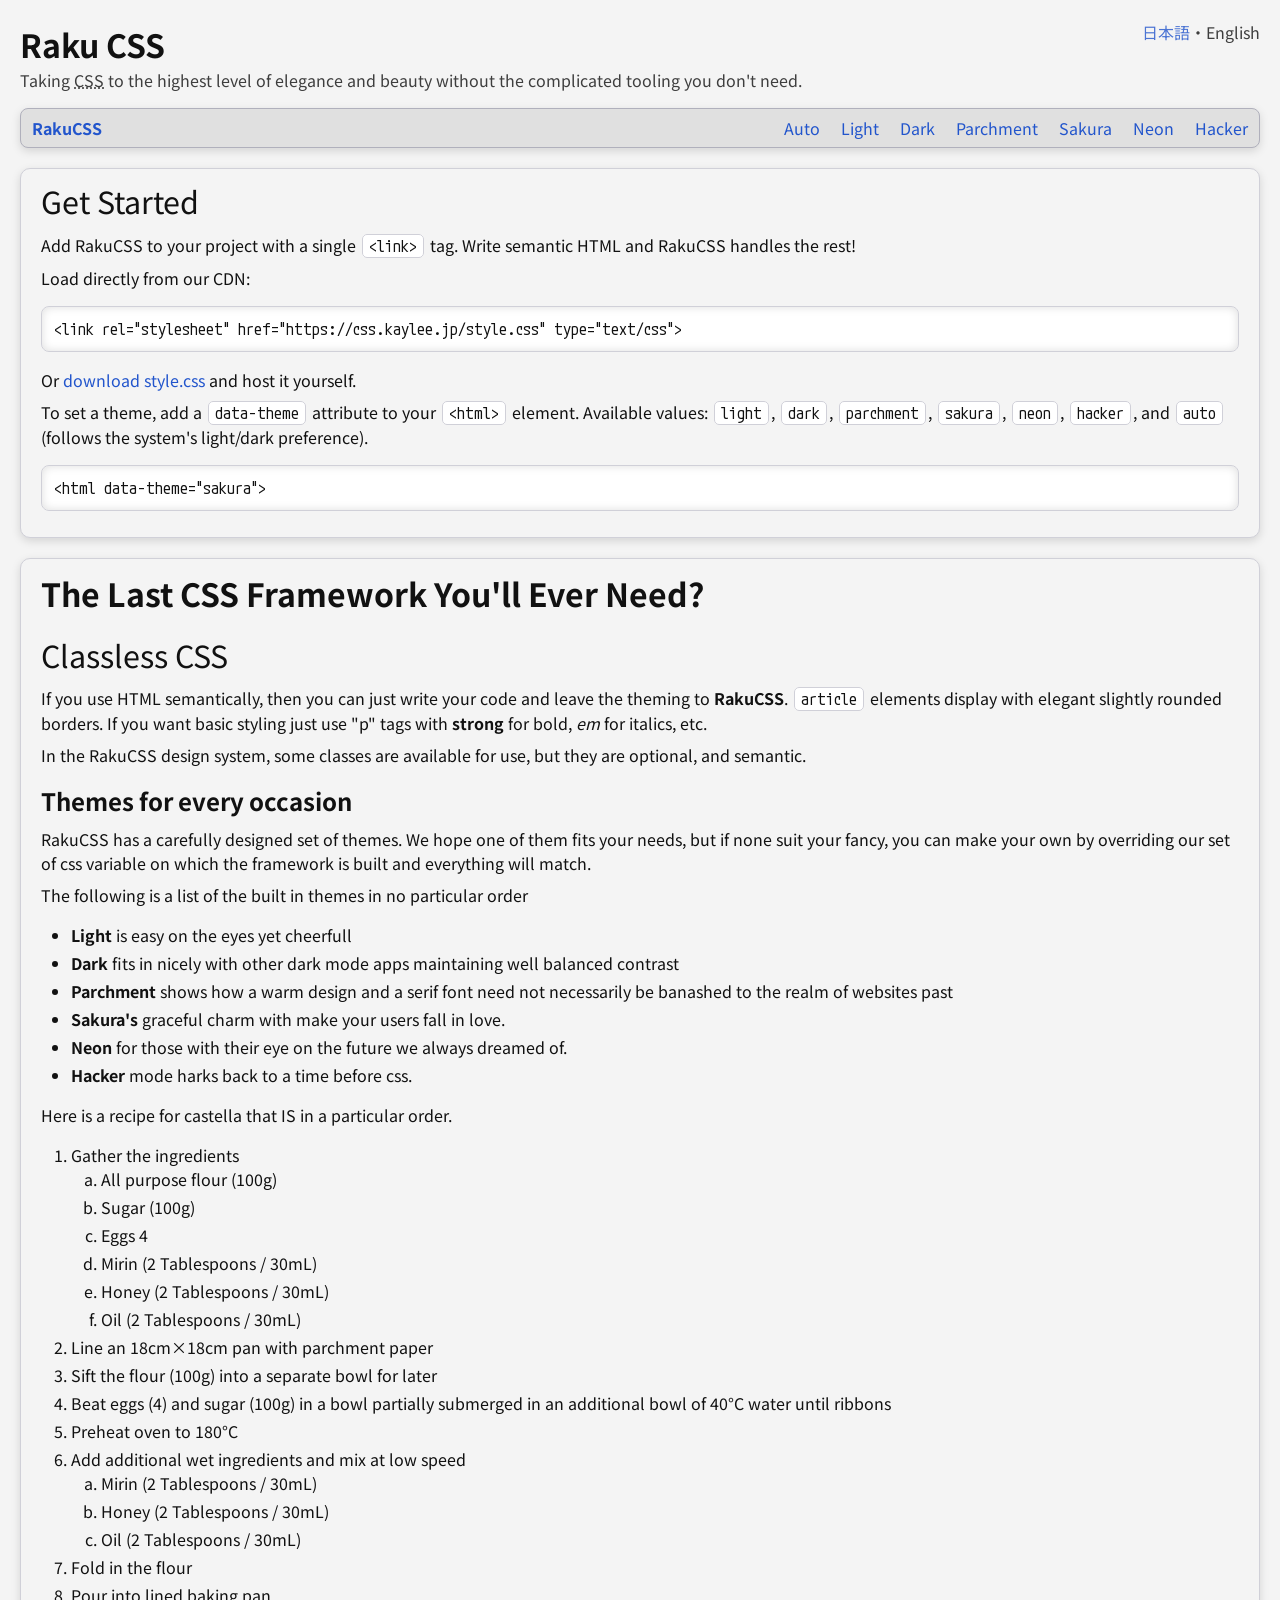
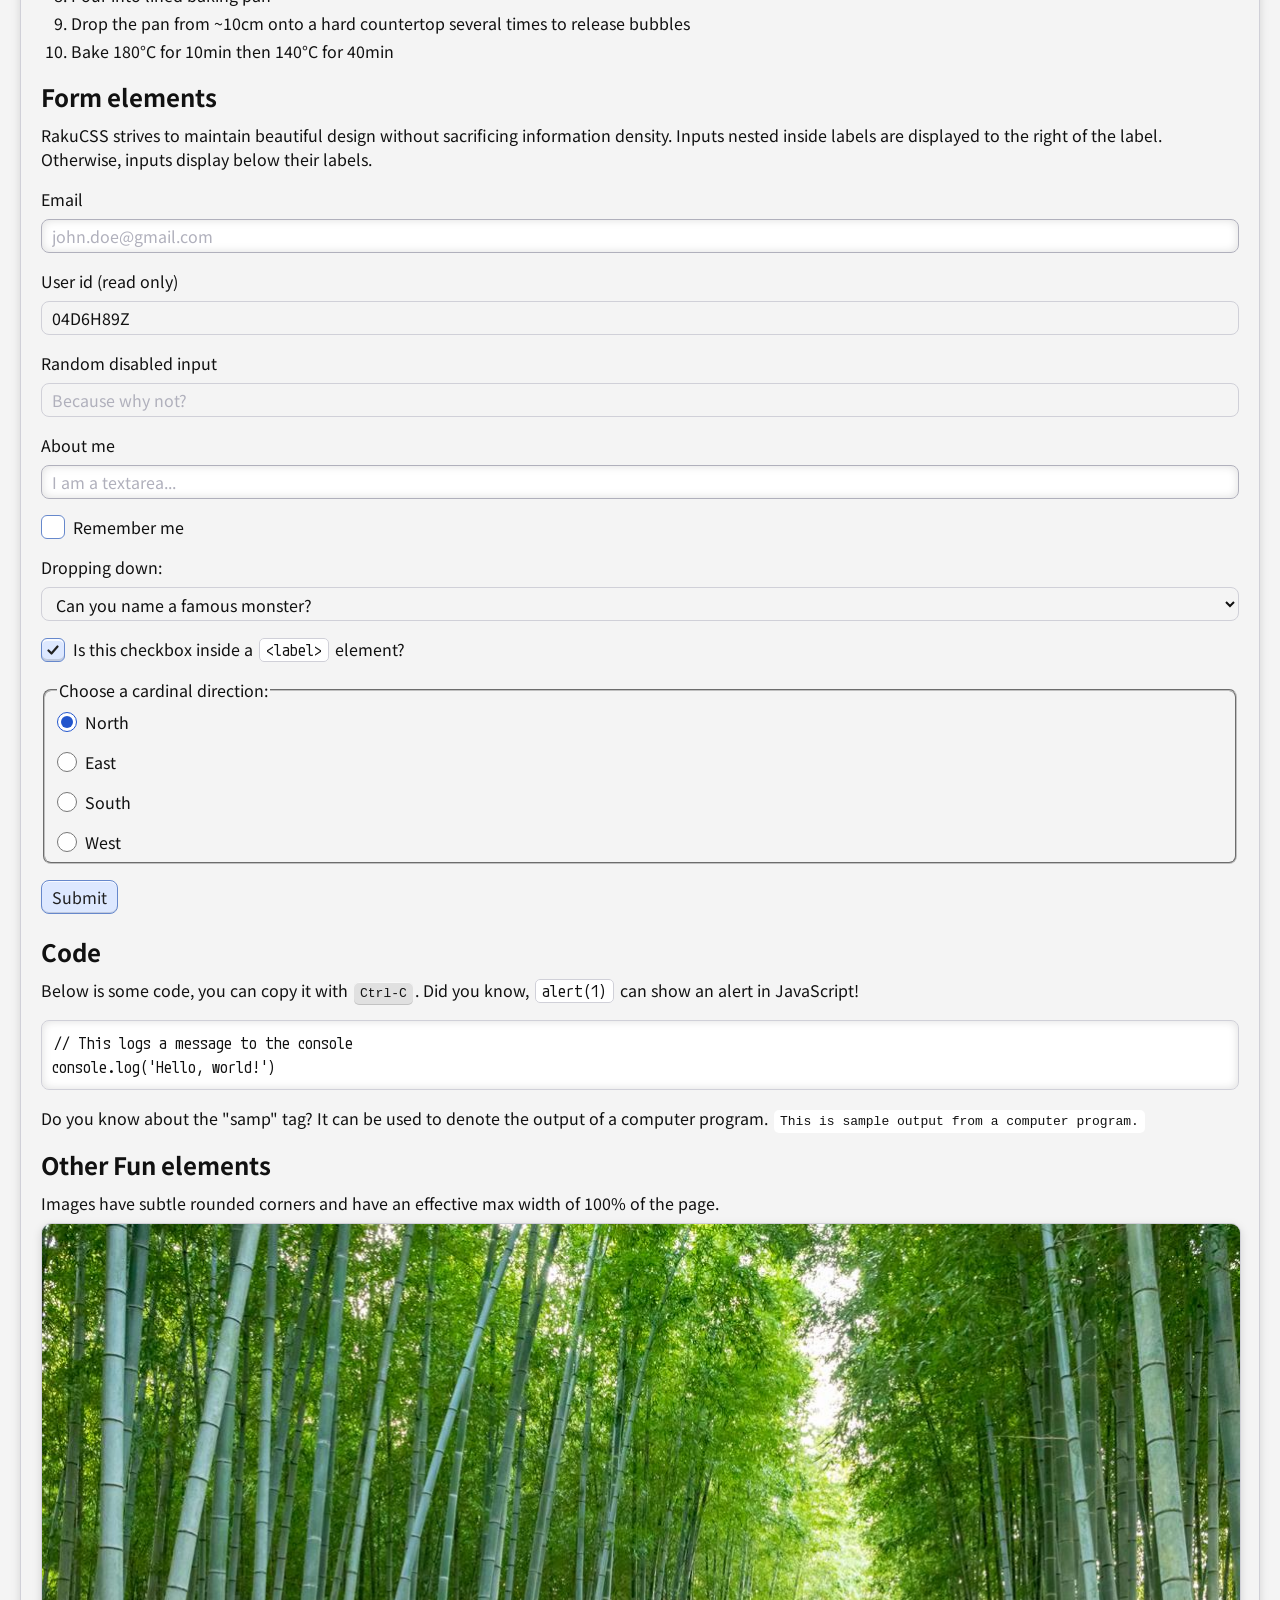
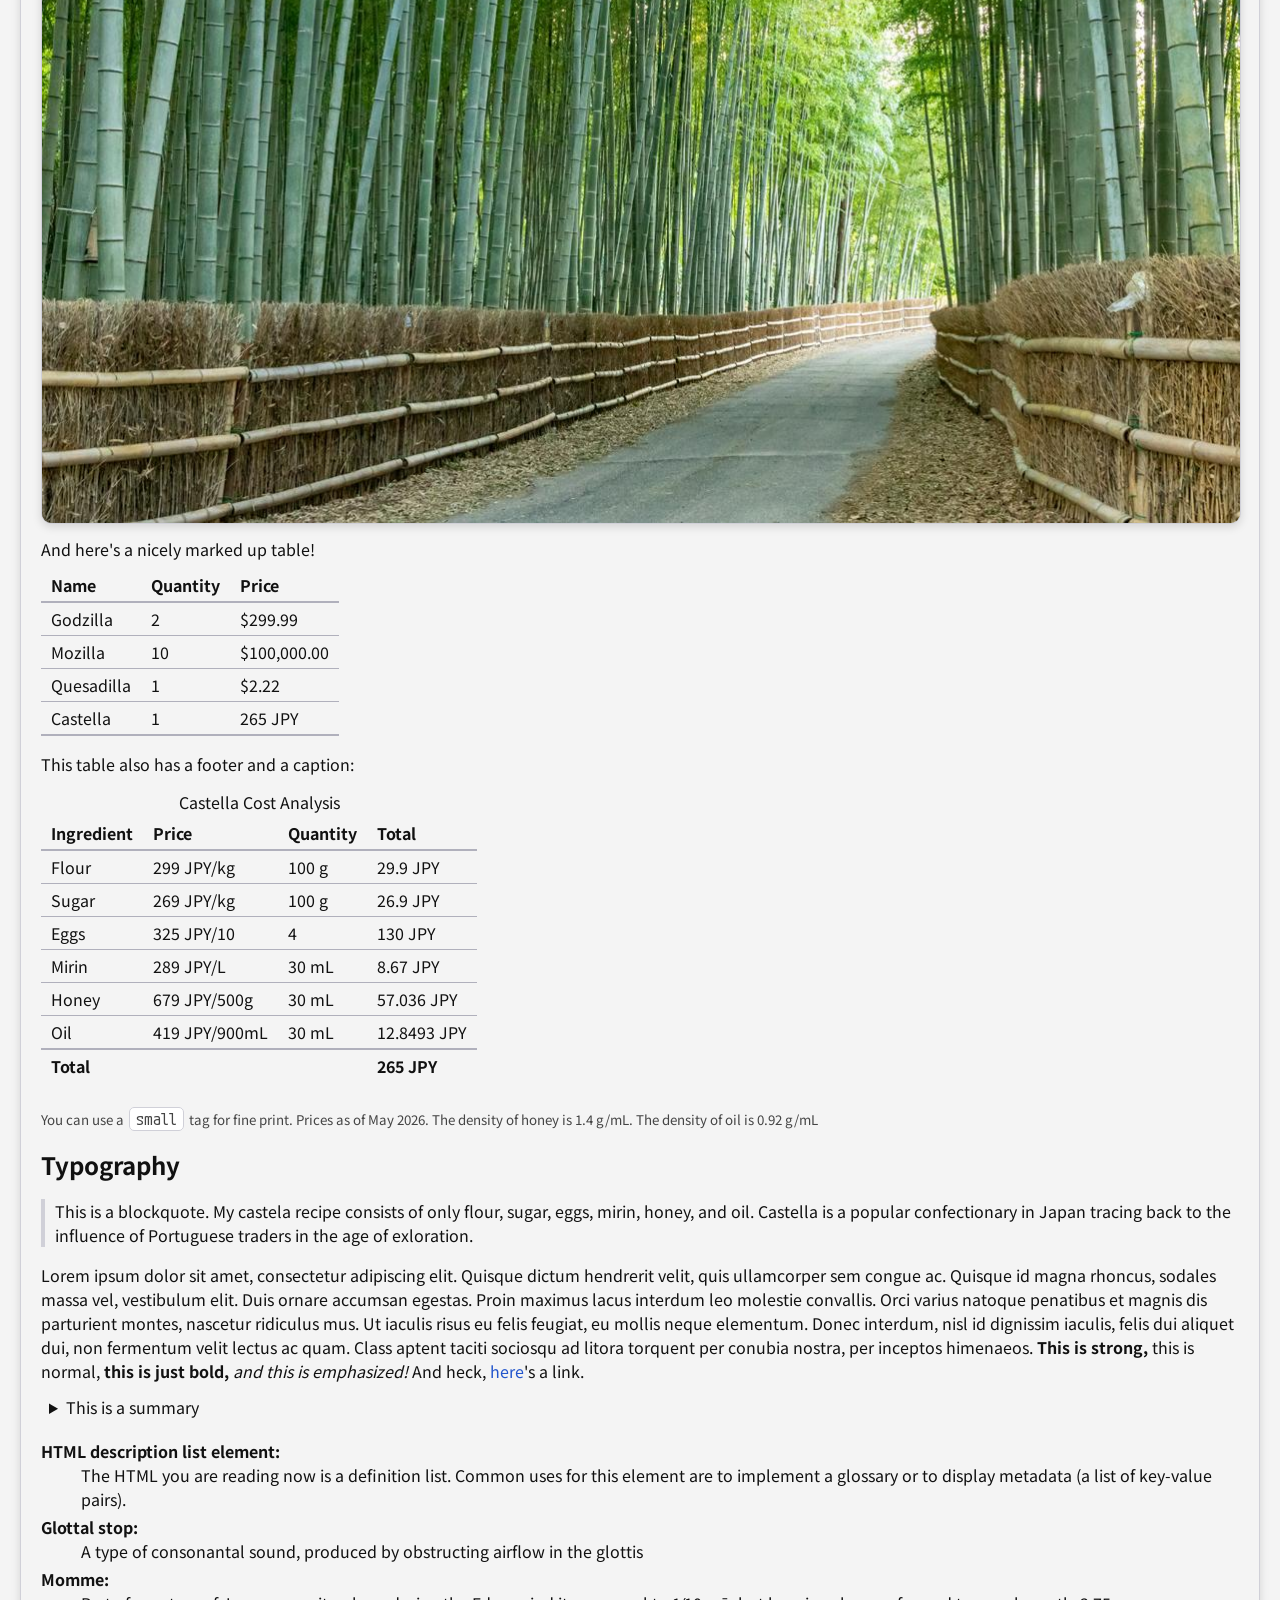
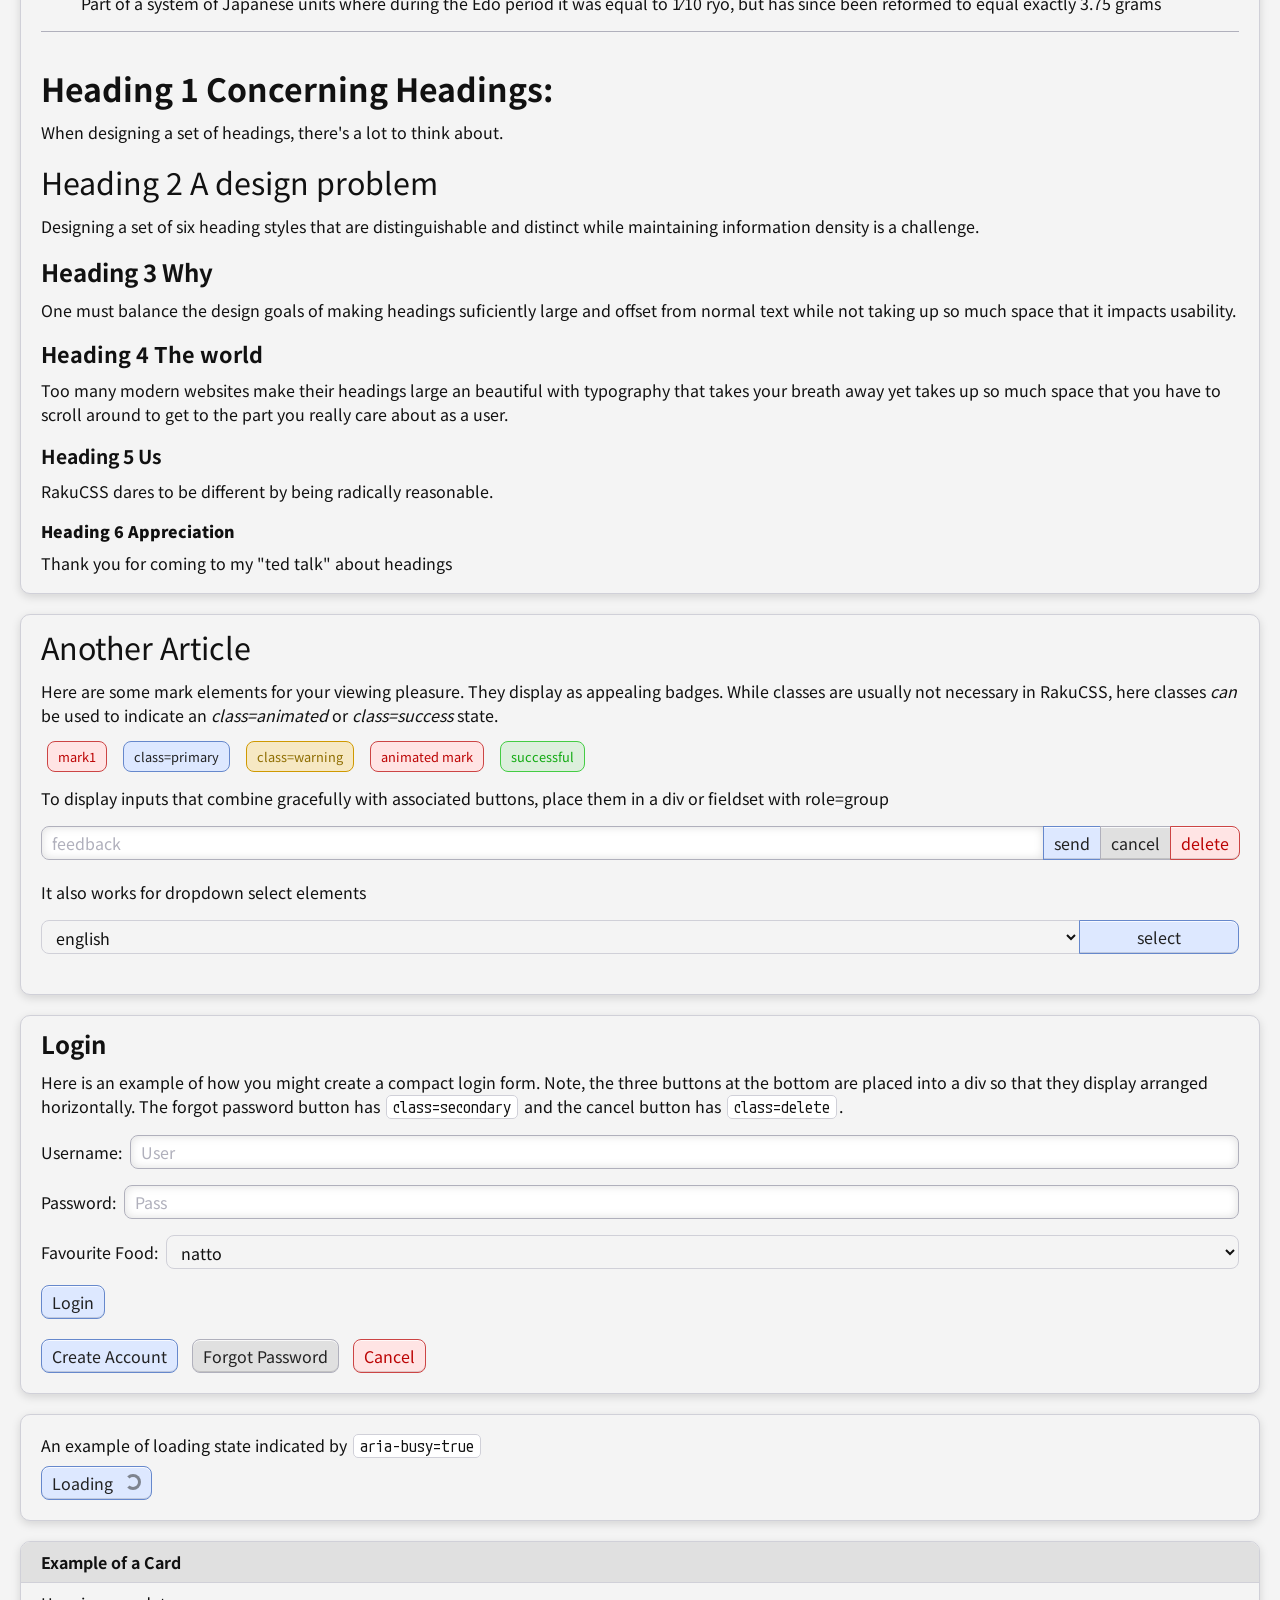
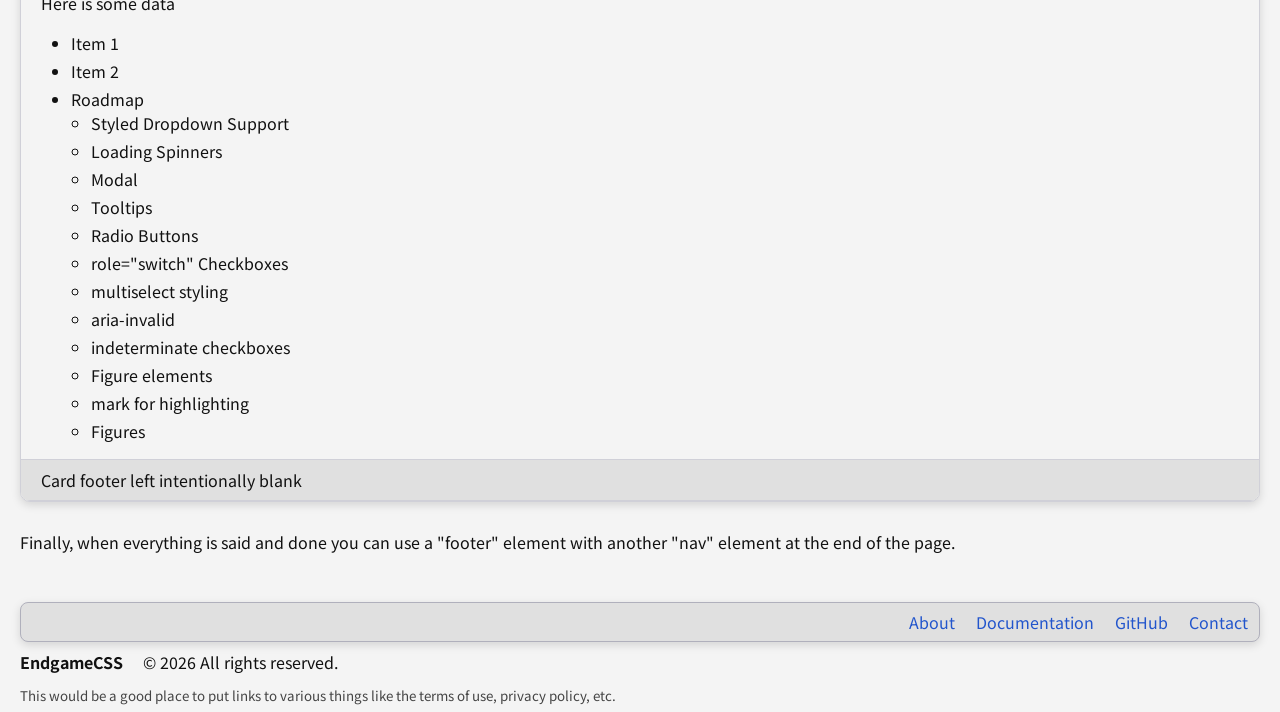
<file: index.html>
<!DOCTYPE html>
<html lang="en">

<head>
    <title>RakuCSS CSS that is both raku and beautiful</title>
    <link rel="stylesheet" href="./style.css" type="text/css">
    <meta name="viewport" content="width=device-width, initial-scale=1.0"/>
    <link rel="icon" type="image/png" href="favicon.png">
    <meta charset="utf-8">
    <script>
        const root = document.documentElement;
        const savedTheme = localStorage.getItem('theme') || 'auto';
        root.setAttribute('data-theme', savedTheme);
    </script>
</head>

<body>
<header>
    <hgroup>
        <p style="float:right;"><a href="index.ja.html">日本語</a>・English</p>
        <h1>
<!--            <img src="favicon.png" alt="favicon" style="height: 32px; image-rendering: pixelated;"/> -->
            Raku CSS
        </h1>
        <p>
            Taking <abbr title="Cascading Style Sheets">CSS</abbr> to the highest level of elegance and beauty without the complicated tooling you don't need.
        </p>
    </hgroup>
    <nav>
        <div><a href="#"><strong>RakuCSS</strong></a></div>
        <ul>
            <li><a href="#" data-theme-switcher="auto">Auto</a></li>
            <li><a href="#" data-theme-switcher="light">Light</a></li>
            <li><a href="#" data-theme-switcher="dark">Dark</a></li>
            <li><a href="#" data-theme-switcher="parchment">Parchment</a></li>
            <li><a href="#" data-theme-switcher="sakura">Sakura</a></li>
            <li><a href="#" data-theme-switcher="neon">Neon</a></li>
            <li><a href="#" data-theme-switcher="hacker">Hacker</a></li>
        </ul>
    </nav>
</header>

<main>
    <section>
        <article>
            <h2>Get Started</h2>
            <p>
                Add RakuCSS to your project with a single <code>&lt;link&gt;</code> tag.
                Write semantic HTML and RakuCSS handles the rest!
            </p>
            <p>Load directly from our CDN:</p>
            <pre><code>&lt;link rel="stylesheet" href="https://css.kaylee.jp/style.css" type="text/css"&gt;</code></pre>
            <p>Or <a href="https://css.kaylee.jp/style.css">download style.css</a> and host it yourself.</p>
            <p>
                To set a theme, add a <code>data-theme</code> attribute to your <code>&lt;html&gt;</code> element.
                Available values: <code>light</code>, <code>dark</code>, <code>parchment</code>,
                <code>sakura</code>, <code>neon</code>, <code>hacker</code>, and <code>auto</code>
                (follows the system's light/dark preference).
            </p>
            <pre><code>&lt;html data-theme="sakura"&gt;</code></pre>
        </article>
        <article>
            <h1>The Last CSS Framework You'll Ever Need?</h1>
            <h2>Classless CSS</h2>
            <p>
                If you use HTML semantically, then you can just write your code and leave the theming
                to <strong>RakuCSS</strong>. <code>article</code> elements display with elegant
                slightly rounded borders. If you want basic styling just use "p" tags with <strong>strong</strong>
                for bold, <em>em</em> for italics, etc.
            </p>
            <p>
                In the RakuCSS design system, some classes are available for use, but they are optional, and semantic.
            </p>

            <h3>Themes for every occasion</h3>
            <p>
                RakuCSS has a carefully designed set of themes.
                We hope one of them fits your needs, but if none suit your fancy, you can make your own
                by overriding our set of css variable on which the framework is built and everything will match.
            </p>
            <p>The following is a list of the built in themes in no particular order</p>
            <ul>
                <li><strong>Light</strong> is easy on the eyes yet cheerfull</li>
                <li><strong>Dark</strong> fits in nicely with other dark mode apps maintaining well balanced contrast
                </li>
                <li><strong>Parchment</strong> shows how a warm design and a serif font need not necessarily be banashed
                    to the realm of websites past
                </li>
                <li><strong>Sakura's</strong> graceful charm with make your users fall in love.</li>
                <li><strong>Neon</strong> for those with their eye on the future we always dreamed of.</li>
                <li><strong>Hacker</strong> mode harks back to a time before css.</li>
            </ul>
            <p>Here is a recipe for castella that IS in a particular order.</p>
            <ol>
                <li>Gather the ingredients
                    <ol>
                        <li>All purpose flour (100g)</li>
                        <li>Sugar (100g)</li>
                        <li>Eggs 4</li>
                        <li>Mirin (2 Tablespoons / 30mL)</li>
                        <li>Honey (2 Tablespoons / 30mL)</li>
                        <li>Oil (2 Tablespoons / 30mL)</li>
                    </ol>
                </li>
                <li>Line an 18cm×18cm pan with parchment paper</li>
                <li>Sift the flour (100g) into a separate bowl for later</li>
                <li>Beat eggs (4) and sugar (100g) in a bowl partially submerged in an additional bowl of 40°C water
                    until ribbons
                </li>
                <li>Preheat oven to 180°C</li>
                <li>Add additional wet ingredients and mix at low speed
                    <ol>
                        <li>Mirin (2 Tablespoons / 30mL)</li>
                        <li>Honey (2 Tablespoons / 30mL)</li>
                        <li>Oil (2 Tablespoons / 30mL)</li>
                    </ol>
                </li>
                <li>Fold in the flour</li>
                <li>Pour into lined baking pan</li>
                <li>Drop the pan from ~10cm onto a hard countertop several times to release bubbles</li>
                <li>Bake 180°C for 10min then 140°C for 40min</li>
            </ol>

            <h3>Form elements</h3>
            <p>
                RakuCSS strives to maintain beautiful design without sacrificing information density.
                Inputs nested inside labels are displayed to the right of the label. Otherwise,
                inputs display below their labels.
            </p>
            <form>
                <label for="email">Email</label>
                <input type="email" name="email" id="email" placeholder="john.doe@gmail.com">

                <label for="id">User id (read only)</label>
                <input readonly name="id" id="id" value="04D6H89Z">

                <label for="disabled">Random disabled input</label>
                <input disabled name="disabled" id="disabled" placeholder="Because why not?">

                <label for="about">About me</label>
                <textarea name="about" id="about" placeholder="I am a textarea..."></textarea>

                <label><input type="checkbox" name="remember" id="remember">
                    Remember me</label>

                <label for="monster">
                    Dropping down:
                </label>
                <select id="monster" name="monster">
                    <option value="unselected">Can you name a famous monster?</option>
                    <option value="godzilla">Godzilla</option>
                    <option value="frankenstein">Frankenstein's Monster</option>
                    <option value="dracula">Dracula</option>
                </select>

                <label>
                    <input type="checkbox" name="in-label" id="in-label" checked>
                    <span>Is this checkbox inside a <code>&lt;label&gt;</code> element?</span>
                </label>

                <fieldset>
                    <legend>Choose a cardinal direction:</legend>

                    <label><input type="radio" id="north" name="direction" value="north" checked>
                        North</label>

                    <label><input type="radio" id="east" name="direction" value="east">
                        East</label>

                    <label><input type="radio" id="south" name="direction" value="south">
                        South</label>

                    <label><input type="radio" id="west" name="direction" value="west">
                        West</label>
                </fieldset>
                <input type="submit">
            </form>

            <h3>Code</h3>
            <p>
                Below is some code, you can copy it with <kbd>Ctrl-C</kbd>.
                Did you know, <code>alert(1)</code> can show an alert in JavaScript!
            </p>
            <pre><code>// This logs a message to the console<br>console.log('Hello, world!')</code></pre>

            <p>
                Do you know about the "samp" tag? It can be used to denote the output of a computer program.
                <samp>This is sample output from a computer program.</samp>
            </p>

            <h3>Other Fun elements</h3>
            <p>Images have subtle rounded corners and have an effective max width of 100% of the page.</p>
            <img src="./chikurin.jpg" alt="Example image">

            <p>And here's a nicely marked up table!</p>
            <table>
                <thead>
                <tr>
                    <th>Name</th>
                    <th>Quantity</th>
                    <th>Price</th>
                </tr>
                </thead>
                <tbody>
                <tr>
                    <td>Godzilla</td>
                    <td>2</td>
                    <td>$299.99</td>
                </tr>
                <tr>
                    <td>Mozilla</td>
                    <td>10</td>
                    <td>$100,000.00</td>
                </tr>
                <tr>
                    <td>Quesadilla</td>
                    <td>1</td>
                    <td>$2.22</td>
                </tr>
                <tr>
                    <td>Castella</td>
                    <td>1</td>
                    <td>265 JPY</td>
                </tr>
                </tbody>
            </table>
            <p>This table also has a footer and a caption:</p>
            <div class="overflow">
            <table>
                <caption>Castella Cost Analysis</caption>
                <thead>
                <tr>
                    <th>Ingredient</th>
                    <th>Price</th>
                    <th>Quantity</th>
                    <th>Total</th>
                </tr>
                </thead>
                <tbody>
                <tr>
                    <td>Flour</td>
                    <td>299 JPY/kg</td>
                    <td>100 g</td>
                    <td>29.9 JPY</td>
                </tr>
                <tr>
                    <td>Sugar</td>
                    <td>269 JPY/kg</td>
                    <td>100 g</td>
                    <td>26.9 JPY</td>
                </tr>
                <tr>
                    <td>Eggs</td>
                    <td>325 JPY/10</td>
                    <td>4</td>
                    <td>130 JPY</td>
                </tr>
                <tr>
                    <td>Mirin</td>
                    <td>289 JPY/L</td>
                    <td>30 mL</td>
                    <td>8.67 JPY</td>
                </tr>
                <tr>
                    <td>Honey</td>
                    <td>679 JPY/500g</td>
                    <td>30 mL</td>
                    <td>57.036 JPY</td>
                </tr>
                <tr>
                    <td>Oil</td>
                    <td>419 JPY/900mL</td>
                    <td>30 mL</td>
                    <td>12.8493 JPY</td>
                </tr>
                </tbody>
                <tfoot>
                <tr>
                    <th colspan="3">Total</th>
                    <th>265 JPY</th>
                </tr>
                </tfoot>
            </table>
            </div>
            <p><small>You can use a <code>small</code> tag for fine print. Prices as of May 2026. The density of honey is 1.4 g/mL. The density of oil is 0.92 g/mL</small></p>

            <h3>Typography</h3>
            <blockquote>
                This is a blockquote. My castela recipe consists of only flour, sugar, eggs, mirin, honey, and oil.
                Castella is a popular confectionary in Japan tracing back to the influence of Portuguese traders in the age of exloration.
            </blockquote>
            <p>
                Lorem ipsum dolor sit amet, consectetur adipiscing elit. Quisque dictum hendrerit velit, quis
                ullamcorper sem congue ac. Quisque id magna rhoncus, sodales massa vel, vestibulum elit. Duis ornare
                accumsan egestas. Proin maximus lacus interdum leo molestie convallis. Orci varius natoque penatibus et
                magnis dis parturient montes, nascetur ridiculus mus. Ut iaculis risus eu felis feugiat, eu mollis neque
                elementum. Donec interdum, nisl id dignissim iaculis, felis dui aliquet dui, non fermentum velit lectus
                ac quam. Class aptent taciti sociosqu ad litora torquent per conubia nostra, per inceptos himenaeos.
                <strong>This is strong,</strong> this is normal, <b>this is just bold,</b> <em>and this is
                emphasized!</em> And heck, <a href="/">here</a>'s a link.
            </p>

            <details>
                <summary>This is a summary</summary>
                <p>This is the details element. It can be used to display additional information when a user clicks on a summary element.</p>
            </details>

            <dl>
                <dt>HTML description list element:</dt>
                <dd>The HTML you are reading now is a definition list. Common uses for this element are to implement a glossary or to display metadata (a list of key-value pairs).</dd>
                <dt>Glottal stop:</dt>
                <dd>A type of consonantal sound, produced by obstructing airflow in the glottis</dd>
                <dt>Momme:</dt>
                <dd>Part of a system of Japanese units where during the Edo period it was equal to 1⁄10 ryō, but has since been reformed to equal exactly 3.75 grams</dd>
            </dl>

            <hr>

            <h1>Heading 1 Concerning Headings:</h1>
            <p>When designing a set of headings, there's a lot to think about.</p>
            <h2>Heading 2 A design problem</h2>
            <p>Designing a set of six heading styles that are distinguishable and distinct while maintaining information
                density is a challenge.
            <h3>Heading 3 Why</h3>
            <p>One must balance the design goals of making headings suficiently large and offset from normal text while
                not taking up so much space that it impacts usability.
            <p>
            <h4>Heading 4 The world</h4>
            <p>Too many modern websites make their headings large an beautiful with typography that takes your breath
                away yet takes up so much space that you have to scroll around to get to the part you really care about
                as a user.</p>
            <h5>Heading 5 Us</h5>
            <p>RakuCSS dares to be different by being radically reasonable.</p>
            <h6>Heading 6 Appreciation</h6>
            <p>Thank you for coming to my "ted talk" about headings</p>
        </article>
        <article>
            <h2>Another Article</h2>
            <p>
                Here are some mark elements for your viewing pleasure. They display as appealing badges.
                While classes are usually not necessary in RakuCSS, here classes <em>can</em> be used to indicate
                an <em>class=animated</em> or <em>class=success</em> state.
            </p>
            <p>
                <mark>mark1</mark>
                <mark class=primary>class=primary</mark>
                <mark class=warning>class=warning</mark>
                <mark class=animate>animated mark</mark>
                <mark class=success>successful</mark>
            </p>
            <p>To display inputs that combine gracefully with associated buttons, place them in a div or fieldset with
                role=group</p>
            <form>
                <div role="group">
                    <input title="fb" placeholder="feedback"/>
                    <button>send</button>
                    <button class="secondary">cancel</button>
                    <button class="delete">delete</button>
                </div>
            </form>
            <p>It also works for dropdown select elements</p>
            <form>
                <fieldset role="group">
                    <select title="language" name="language">
                        <option value="en">
                            english
                        </option>
                        <option value="ja">
                            日本語
                        </option>
                    </select>
                    <input type="submit" value="select">
                </fieldset>
            </form>
        </article>
        <article>
            <h3>Login</h3>
            <p>
                Here is an example of how you might create a compact login form.
                Note, the three buttons at the bottom are placed into a div so that they display arranged horizontally.
                The forgot password button has <code>class=secondary</code> and the cancel button has
                <code>class=delete</code>.
            </p>
            <form>
                <label>Username: <input placeholder="User"/></label>
                <label>Password: <input type="password" placeholder="Pass"/></label>
                <label>Favourite Food: <select><option>natto</option><option>goya</option><option>tororo</option></select></label>
                <input type="submit" value="Login"/>
            </form>
            <button>
                Create Account
            </button>
            <button class="secondary">
                Forgot Password
            </button>
            <button class="delete">
                Cancel
            </button>
        </article>

        <article>
            <p>An example of loading state indicated by <code>aria-busy=true</code></p>
            <button aria-busy="true">
                Loading
            </button>
        </article>

        <article>
            <header>Example of a Card</header>
            <p>Here is some data</p>
            <ul>
                <li>Item 1</li>
                <li>Item 2</li>
                <li>
                    Roadmap
                    <ul>
                        <li>Styled Dropdown Support</li>
                        <li>Loading Spinners</li>
                        <li>Modal</li>
                        <li>Tooltips</li>
                        <li>Radio Buttons</li>
                        <li>role="switch" Checkboxes</li>
                        <li>multiselect styling</li>
                        <li>aria-invalid</li>
                        <li>indeterminate checkboxes</li>
                        <li>Figure elements</li>
                        <li>mark for highlighting</li>
                        <li>Figures</li>
                    </ul>
                </li>
            </ul>
            <footer>Card footer left intentionally blank</footer>
        </article>
    </section>
    <section>
        <p>
            Finally, when everything is said and done you can use a "footer" element with another "nav" element at the
            end of the page.
        </p>
    </section>
</main>

<footer>
    <nav>
        <ul>
            <li><a href="#">About</a></li>
            <li><a href="#">Documentation</a></li>
            <li><a href="#">GitHub</a></li>
            <li><a href="#">Contact</a></li>
        </ul>
    </nav>
    <p><strong>EndgameCSS</strong> &nbsp;&nbsp;&nbsp; &copy; 2026 All rights reserved.</p>
    <p><small>This would be a good place to put links to various things like the terms of use, privacy policy,
        etc.</small></p>
</footer>

</body>
<script>
    const themeLinks = document.querySelectorAll('[data-theme-switcher]');
    themeLinks.forEach(link => {
        link.addEventListener('click', (e) => {
            e.preventDefault();
            const theme = link.getAttribute('data-theme-switcher');
            root.setAttribute('data-theme', theme);
            localStorage.setItem('theme', theme);
        });
    });
</script>
</html>
</file>
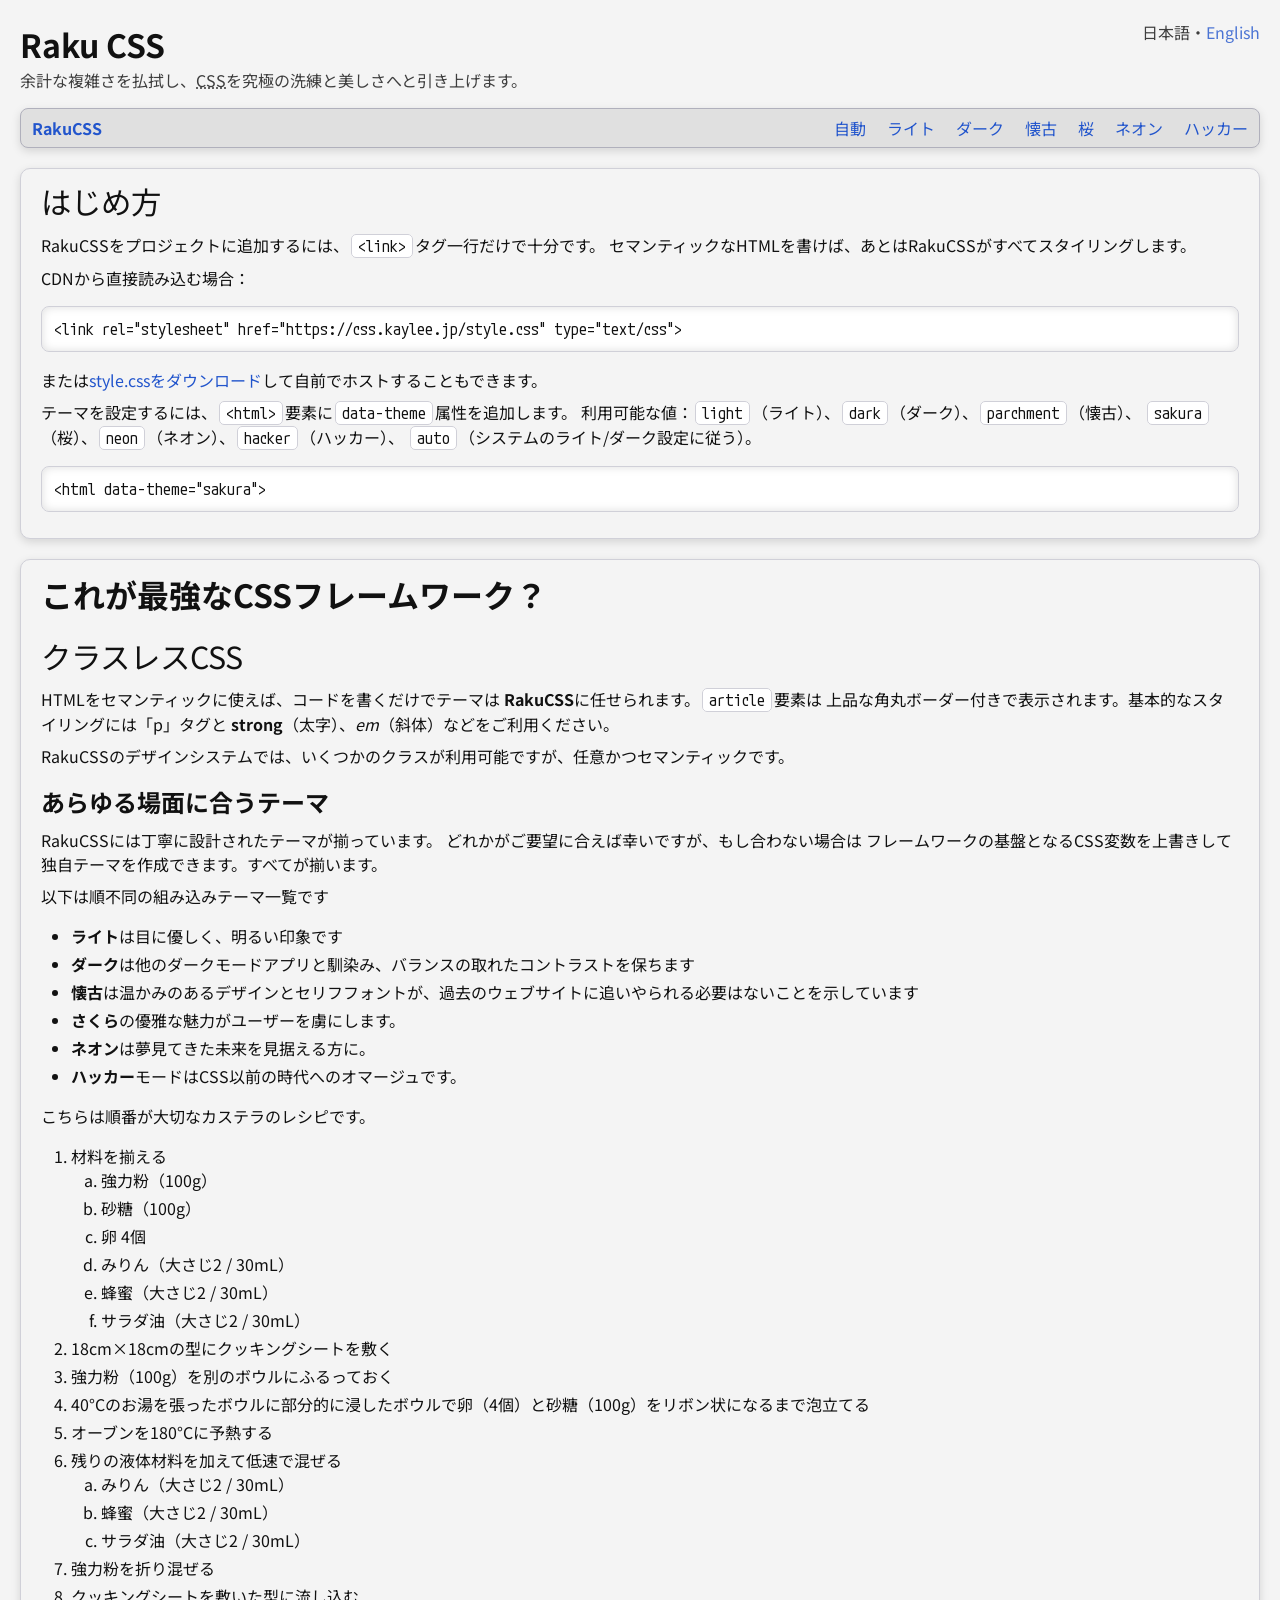
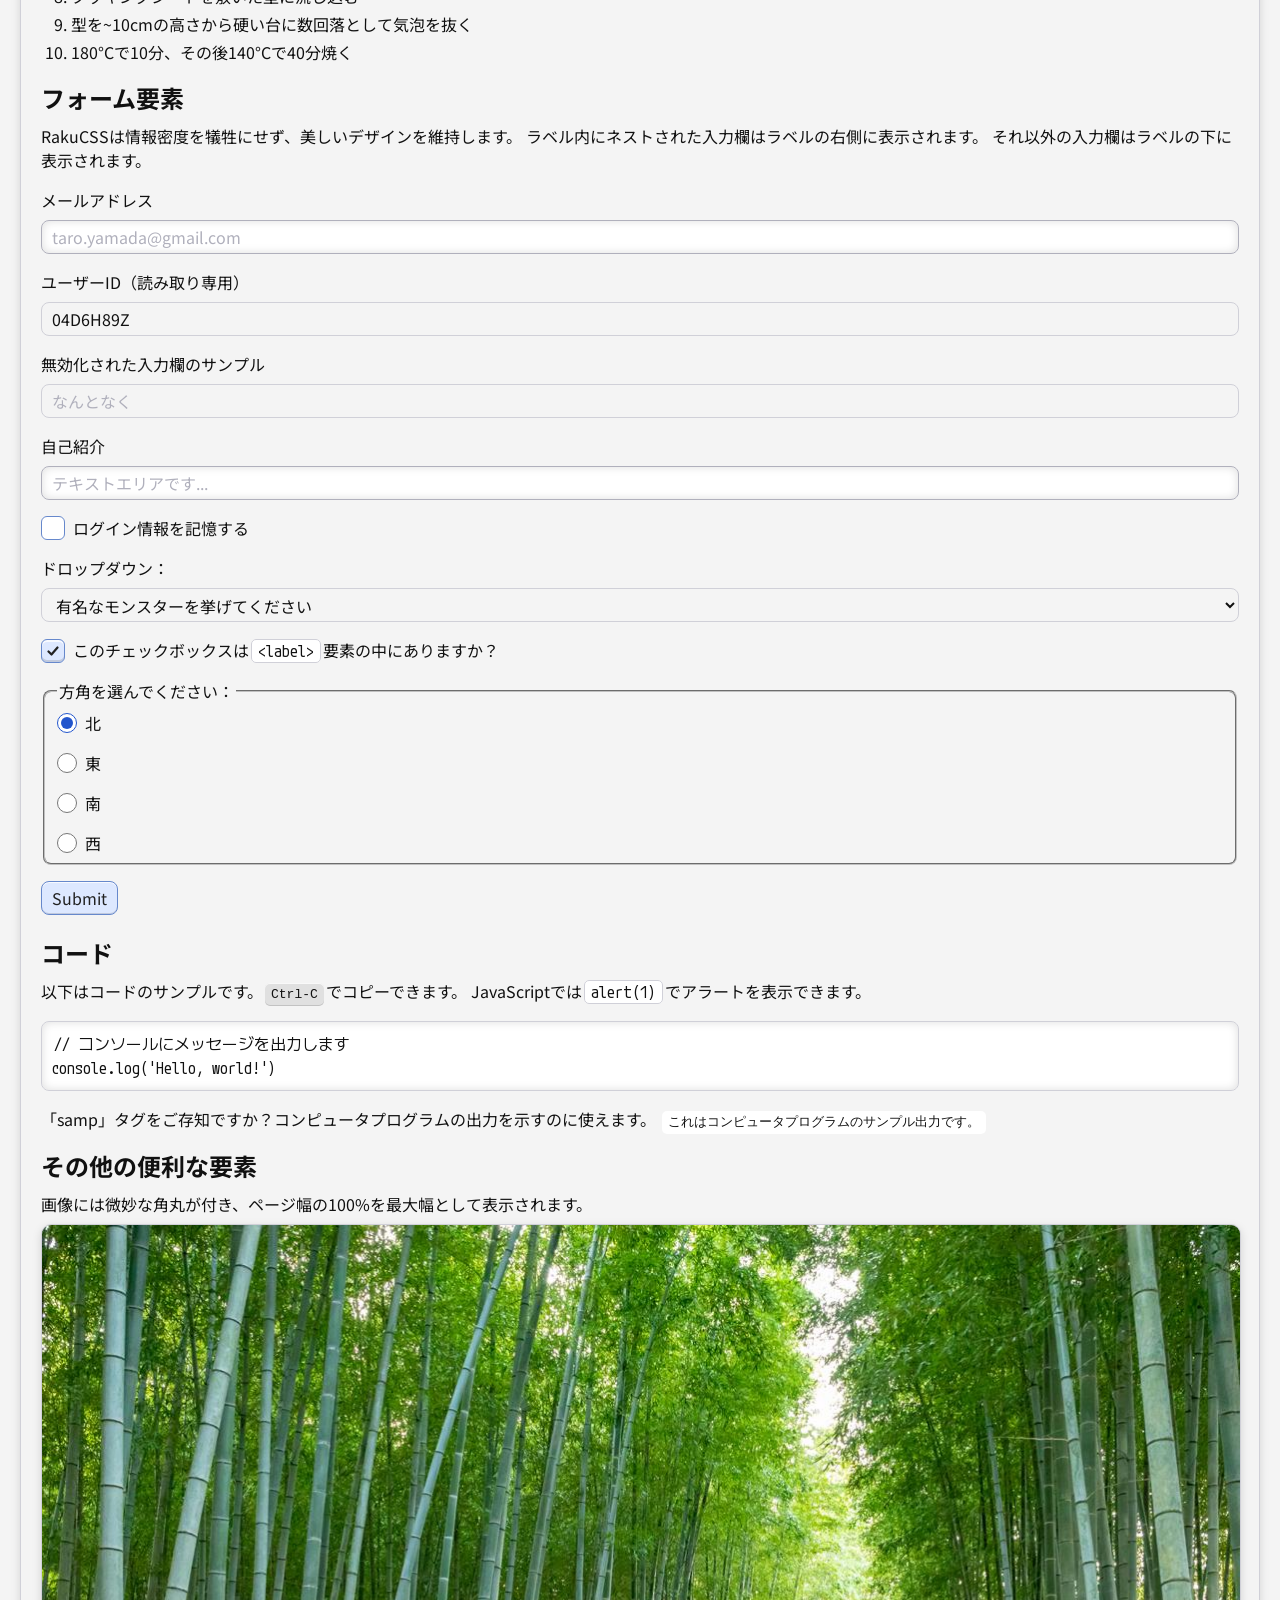
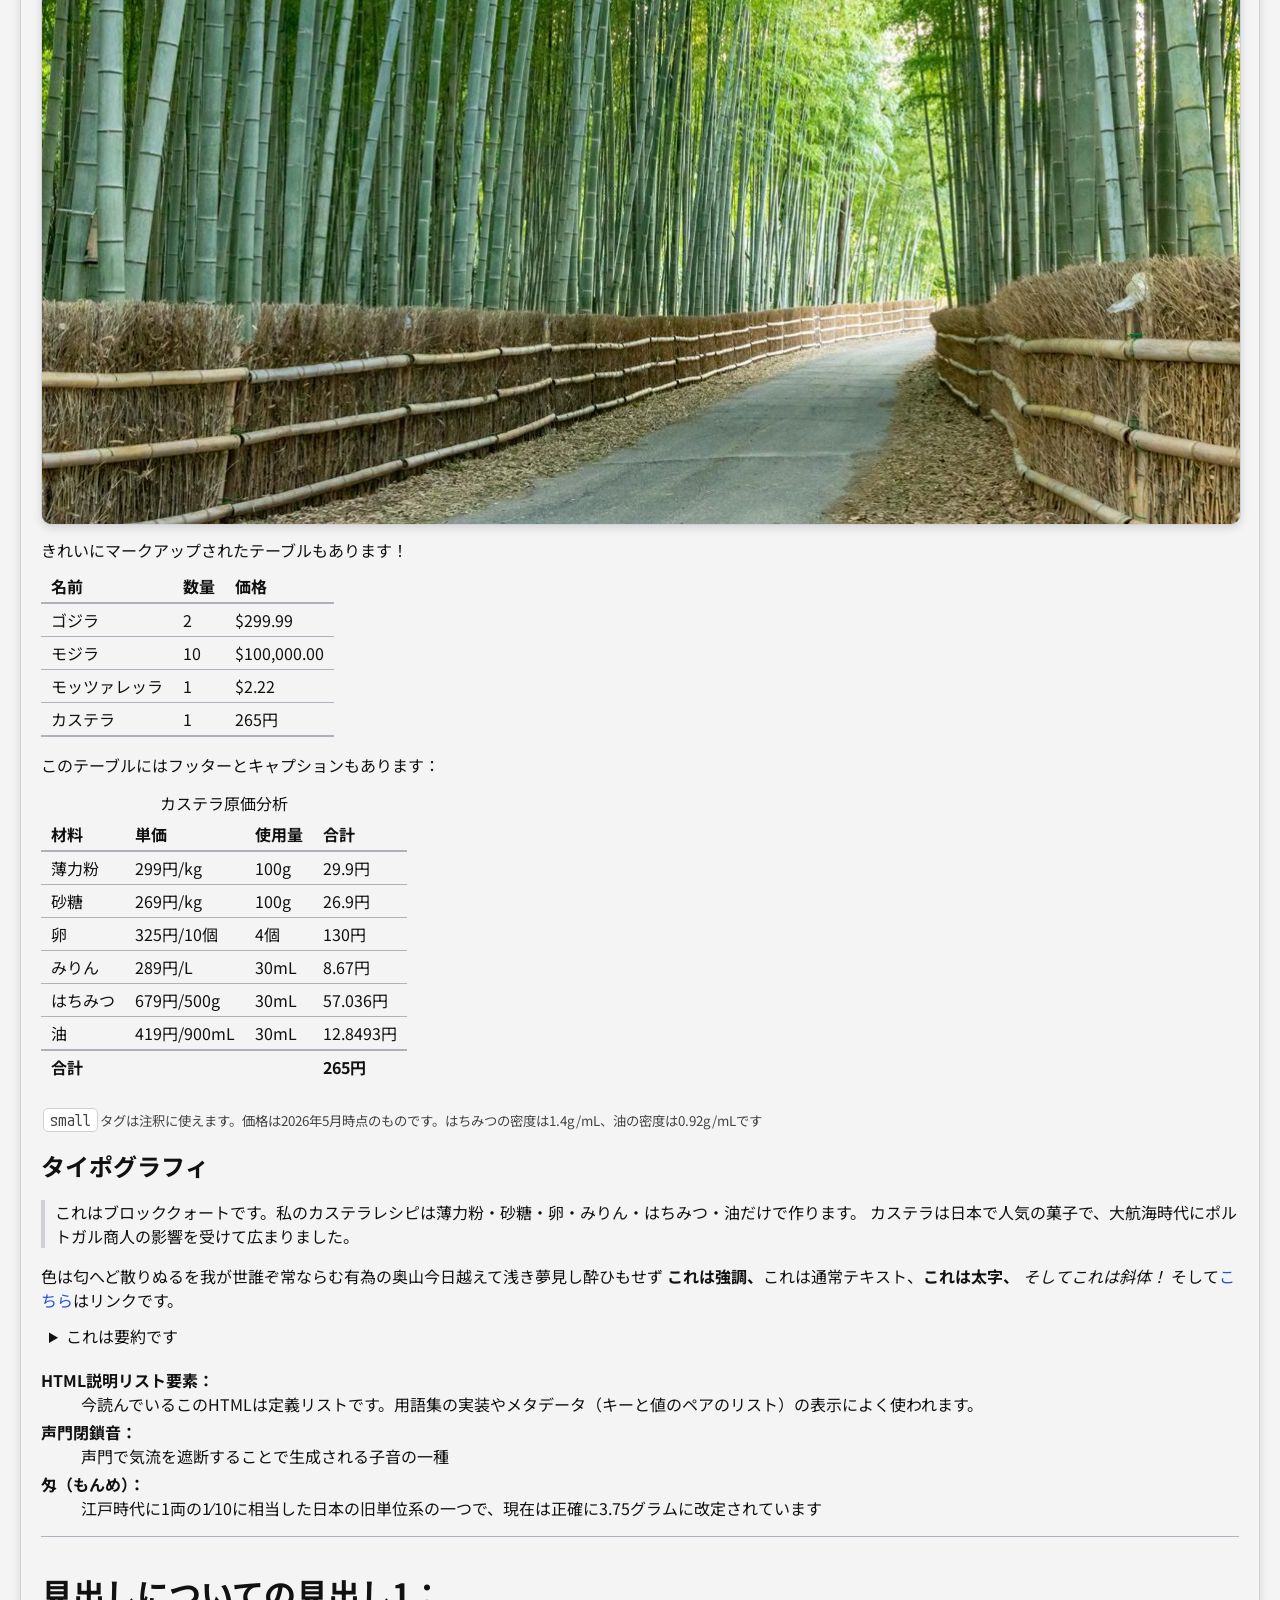
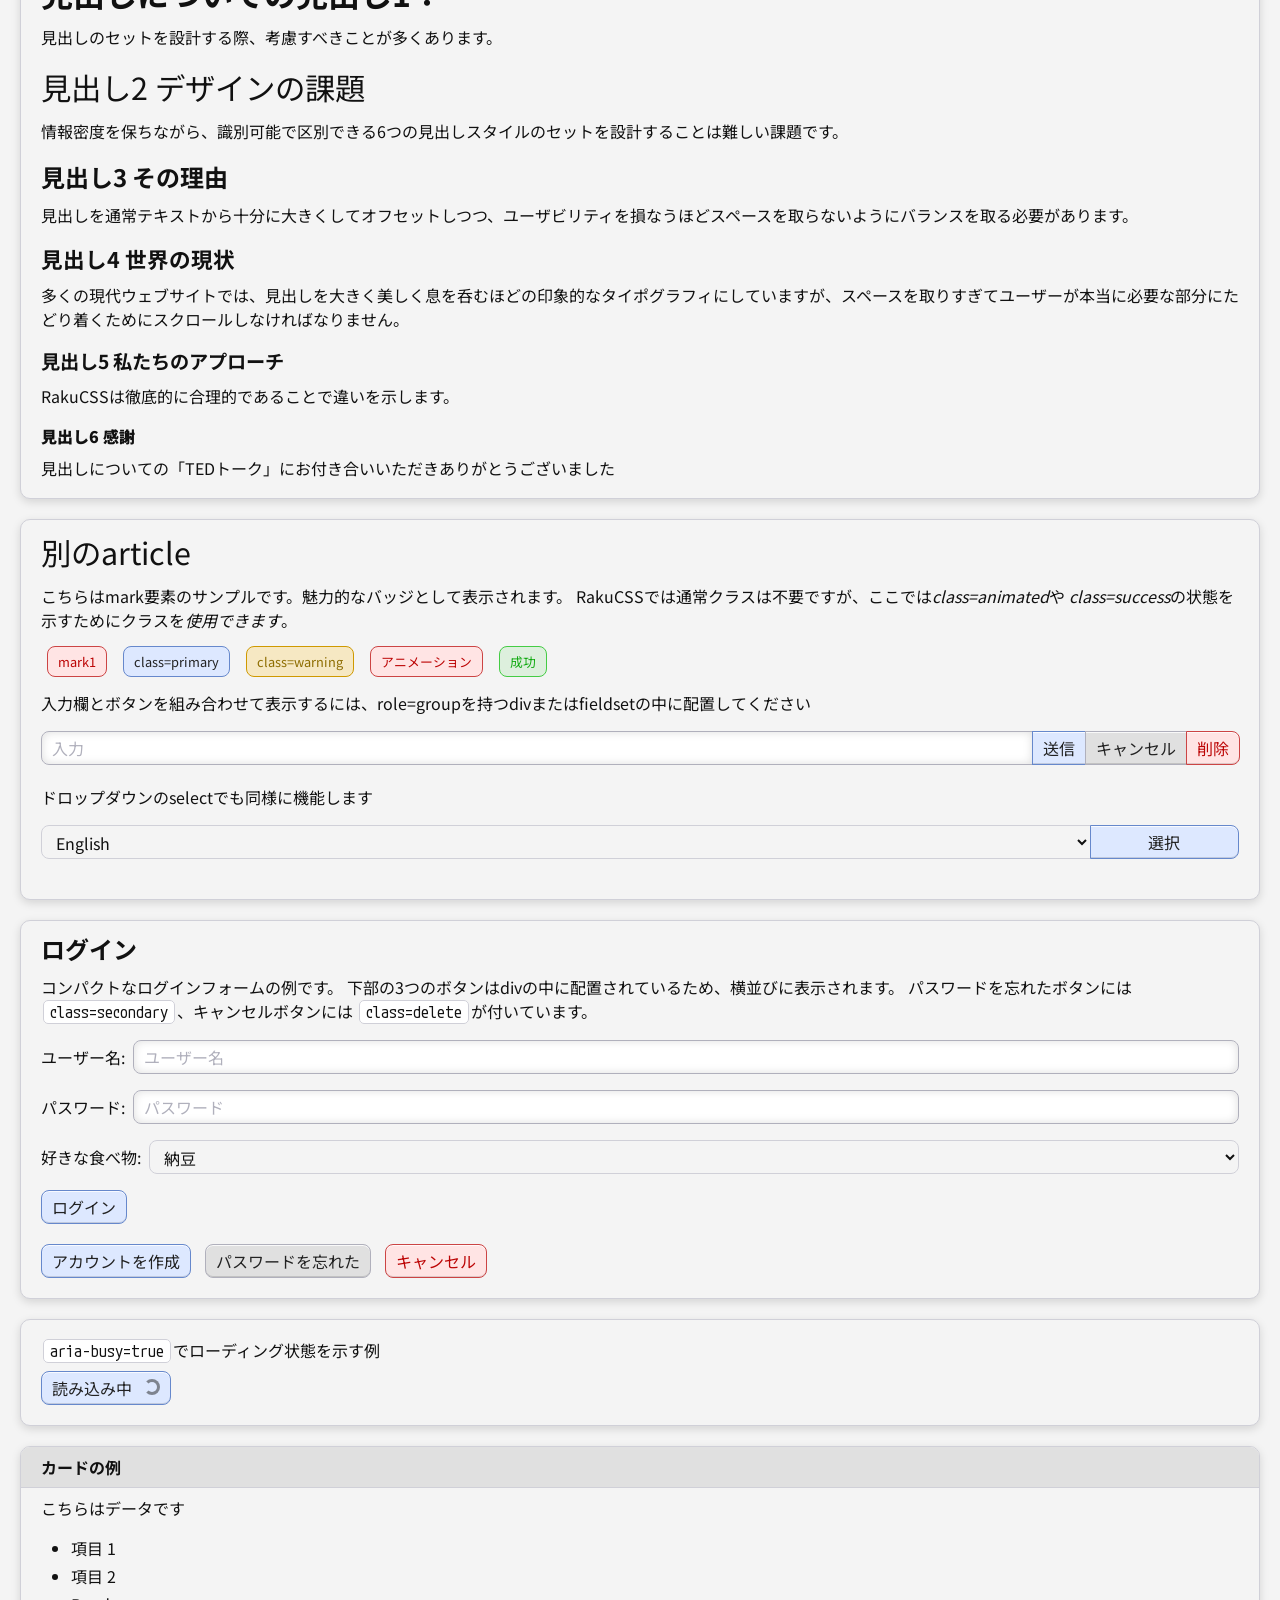
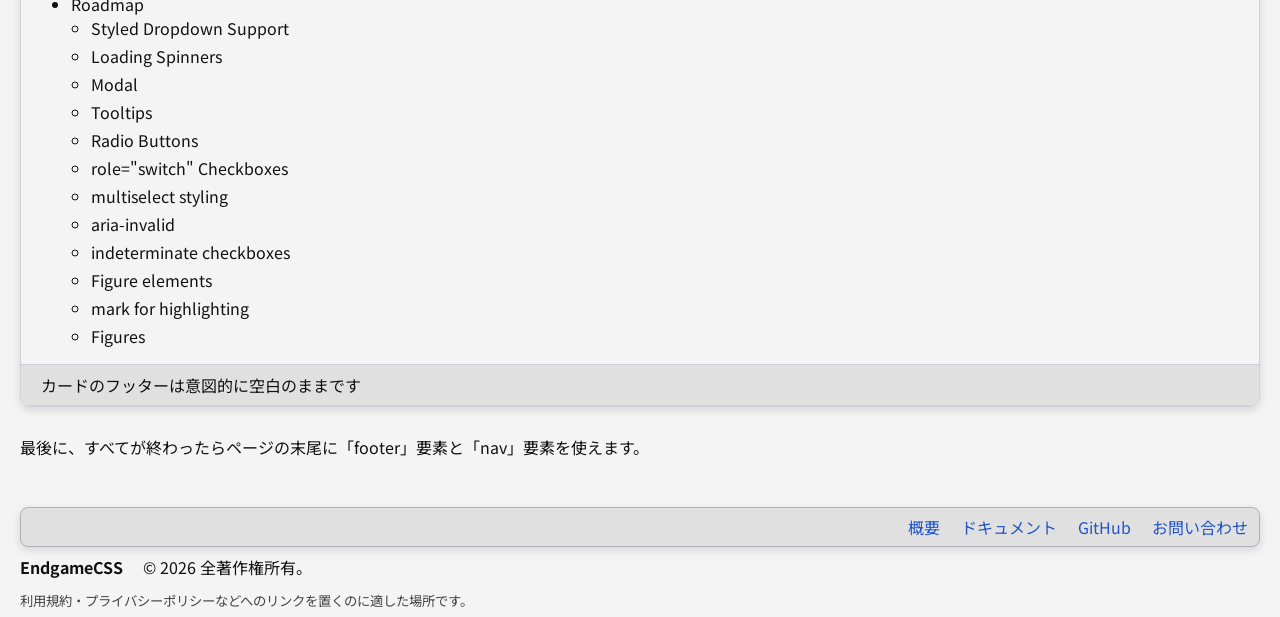
<file: index.ja.html>
<!DOCTYPE html>
<html lang="ja">

<head>
    <title>RakuCSS 楽で美しいCSS</title>
    <link rel="stylesheet" href="./style.css" type="text/css">
    <meta name="viewport" content="width=device-width, initial-scale=1.0"/>
    <link rel="icon" type="image/png" href="favicon.png">
    <meta charset="utf-8">
    <script>
        const root = document.documentElement;
        const savedTheme = localStorage.getItem('theme') || 'auto';
        root.setAttribute('data-theme', savedTheme);
    </script>
</head>

<body>
<header>
    <hgroup>
        <p style="float:right;">日本語・<a href="index.html">English</a></p>
        <h1>
<!--            <img src="favicon.png" alt="favicon" style="height: 32px; image-rendering: pixelated;"/> -->
            Raku CSS
        </h1>
        <p>
            余計な複雑さを払拭し、<abbr title="Cascading Style Sheets">CSS</abbr>を究極の洗練と美しさへと引き上げます。
        </p>
    </hgroup>
    <nav>
        <div><a href="#"><strong>RakuCSS</strong></a></div>
        <ul>
            <li><a href="#" data-theme-switcher="auto">自動</a></li>
            <li><a href="#" data-theme-switcher="light">ライト</a></li>
            <li><a href="#" data-theme-switcher="dark">ダーク</a></li>
            <li><a href="#" data-theme-switcher="parchment">懐古</a></li>
            <li><a href="#" data-theme-switcher="sakura">桜</a></li>
            <li><a href="#" data-theme-switcher="neon">ネオン</a></li>
            <li><a href="#" data-theme-switcher="hacker">ハッカー</a></li>
        </ul>
    </nav>
</header>

<main>
    <section>
        <article>
            <h2>はじめ方</h2>
            <p>
                RakuCSSをプロジェクトに追加するには、<code>&lt;link&gt;</code>タグ一行だけで十分です。
                セマンティックなHTMLを書けば、あとはRakuCSSがすべてスタイリングします。
            </p>
            <p>CDNから直接読み込む場合：</p>
            <pre><code>&lt;link rel="stylesheet" href="https://css.kaylee.jp/style.css" type="text/css"&gt;</code></pre>
            <p>または<a href="https://css.kaylee.jp/style.css">style.cssをダウンロード</a>して自前でホストすることもできます。</p>
            <p>
                テーマを設定するには、<code>&lt;html&gt;</code>要素に<code>data-theme</code>属性を追加します。
                利用可能な値：<code>light</code>（ライト）、<code>dark</code>（ダーク）、<code>parchment</code>（懐古）、
                <code>sakura</code>（桜）、<code>neon</code>（ネオン）、<code>hacker</code>（ハッカー）、
                <code>auto</code>（システムのライト/ダーク設定に従う）。
            </p>
            <pre><code>&lt;html data-theme="sakura"&gt;</code></pre>
        </article>
        <article>
            <h1>これが最強なCSSフレームワーク？</h1>
            <h2>クラスレスCSS</h2>
            <p>
                HTMLをセマンティックに使えば、コードを書くだけでテーマは
                <strong>RakuCSS</strong>に任せられます。<code>article</code>要素は
                上品な角丸ボーダー付きで表示されます。基本的なスタイリングには「p」タグと
                <strong>strong</strong>（太字）、<em>em</em>（斜体）などをご利用ください。
            </p>
            <p>
                RakuCSSのデザインシステムでは、いくつかのクラスが利用可能ですが、任意かつセマンティックです。
            </p>

            <h3>あらゆる場面に合うテーマ</h3>
            <p>
                RakuCSSには丁寧に設計されたテーマが揃っています。
                どれかがご要望に合えば幸いですが、もし合わない場合は
                フレームワークの基盤となるCSS変数を上書きして独自テーマを作成できます。すべてが揃います。
            </p>
            <p>以下は順不同の組み込みテーマ一覧です</p>
            <ul>
                <li><strong>ライト</strong>は目に優しく、明るい印象です</li>
                <li><strong>ダーク</strong>は他のダークモードアプリと馴染み、バランスの取れたコントラストを保ちます</li>
                <li><strong>懐古</strong>は温かみのあるデザインとセリフフォントが、過去のウェブサイトに追いやられる必要はないことを示しています</li>
                <li><strong>さくら</strong>の優雅な魅力がユーザーを虜にします。</li>
                <li><strong>ネオン</strong>は夢見てきた未来を見据える方に。</li>
                <li><strong>ハッカー</strong>モードはCSS以前の時代へのオマージュです。</li>
            </ul>
            <p>こちらは順番が大切なカステラのレシピです。</p>
            <ol>
                <li>材料を揃える
                    <ol>
                        <li>強力粉（100g）</li>
                        <li>砂糖（100g）</li>
                        <li>卵 4個</li>
                        <li>みりん（大さじ2 / 30mL）</li>
                        <li>蜂蜜（大さじ2 / 30mL）</li>
                        <li>サラダ油（大さじ2 / 30mL）</li>
                    </ol>
                </li>
                <li>18cm×18cmの型にクッキングシートを敷く</li>
                <li>強力粉（100g）を別のボウルにふるっておく</li>
                <li>40°Cのお湯を張ったボウルに部分的に浸したボウルで卵（4個）と砂糖（100g）をリボン状になるまで泡立てる</li>
                <li>オーブンを180°Cに予熱する</li>
                <li>残りの液体材料を加えて低速で混ぜる
                    <ol>
                        <li>みりん（大さじ2 / 30mL）</li>
                        <li>蜂蜜（大さじ2 / 30mL）</li>
                        <li>サラダ油（大さじ2 / 30mL）</li>
                    </ol>
                </li>
                <li>強力粉を折り混ぜる</li>
                <li>クッキングシートを敷いた型に流し込む</li>
                <li>型を~10cmの高さから硬い台に数回落として気泡を抜く</li>
                <li>180°Cで10分、その後140°Cで40分焼く</li>
            </ol>

            <h3>フォーム要素</h3>
            <p>
                RakuCSSは情報密度を犠牲にせず、美しいデザインを維持します。
                ラベル内にネストされた入力欄はラベルの右側に表示されます。
                それ以外の入力欄はラベルの下に表示されます。
            </p>
            <form>
                <label for="email">メールアドレス</label>
                <input type="email" name="email" id="email" placeholder="taro.yamada@gmail.com">

                <label for="id">ユーザーID（読み取り専用）</label>
                <input readonly name="id" id="id" value="04D6H89Z">

                <label for="disabled">無効化された入力欄のサンプル</label>
                <input disabled name="disabled" id="disabled" placeholder="なんとなく">

                <label for="about">自己紹介</label>
                <textarea name="about" id="about" placeholder="テキストエリアです..."></textarea>

                <label><input type="checkbox" name="remember" id="remember">
                    ログイン情報を記憶する</label>

                <label for="monster">
                    ドロップダウン：
                </label>
                <select id="monster" name="monster">
                    <option value="unselected">有名なモンスターを挙げてください</option>
                    <option value="godzilla">ゴジラ</option>
                    <option value="frankenstein">フランケンシュタインの怪物</option>
                    <option value="dracula">ドラキュラ</option>
                </select>

                <label>
                    <input type="checkbox" name="in-label" id="in-label" checked>
                    <span>このチェックボックスは<code>&lt;label&gt;</code>要素の中にありますか？</span>
                </label>

                <fieldset>
                    <legend>方角を選んでください：</legend>

                    <label><input type="radio" id="north" name="direction" value="north" checked>
                        北</label>

                    <label><input type="radio" id="east" name="direction" value="east">
                        東</label>

                    <label><input type="radio" id="south" name="direction" value="south">
                        南</label>

                    <label><input type="radio" id="west" name="direction" value="west">
                        西</label>
                </fieldset>
                <input type="submit">
            </form>

            <h3>コード</h3>
            <p>
                以下はコードのサンプルです。<kbd>Ctrl-C</kbd>でコピーできます。
                JavaScriptでは<code>alert(1)</code>でアラートを表示できます。
            </p>
            <pre><code>// コンソールにメッセージを出力します<br>console.log('Hello, world!')</code></pre>

            <p>
                「samp」タグをご存知ですか？コンピュータプログラムの出力を示すのに使えます。
                <samp>これはコンピュータプログラムのサンプル出力です。</samp>
            </p>

            <h3>その他の便利な要素</h3>
            <p>画像には微妙な角丸が付き、ページ幅の100%を最大幅として表示されます。</p>
            <img src="./chikurin.jpg" alt="サンプル画像">

            <p>きれいにマークアップされたテーブルもあります！</p>
            <table>
                <thead>
                <tr>
                    <th>名前</th>
                    <th>数量</th>
                    <th>価格</th>
                </tr>
                </thead>
                <tbody>
                <tr>
                    <td>ゴジラ</td>
                    <td>2</td>
                    <td>$299.99</td>
                </tr>
                <tr>
                    <td>モジラ</td>
                    <td>10</td>
                    <td>$100,000.00</td>
                </tr>
                <tr>
                    <td>モッツァレッラ</td>
                    <td>1</td>
                    <td>$2.22</td>
                </tr>
                <tr>
                    <td>カステラ</td>
                    <td>1</td>
                    <td>265円</td>
                </tr>
                </tbody>
            </table>
            <p>このテーブルにはフッターとキャプションもあります：</p>
            <div class="overflow">
            <table>
                <caption>カステラ原価分析</caption>
                <thead>
                <tr>
                    <th>材料</th>
                    <th>単価</th>
                    <th>使用量</th>
                    <th>合計</th>
                </tr>
                </thead>
                <tbody>
                <tr>
                    <td>薄力粉</td>
                    <td>299円/kg</td>
                    <td>100g</td>
                    <td>29.9円</td>
                </tr>
                <tr>
                    <td>砂糖</td>
                    <td>269円/kg</td>
                    <td>100g</td>
                    <td>26.9円</td>
                </tr>
                <tr>
                    <td>卵</td>
                    <td>325円/10個</td>
                    <td>4個</td>
                    <td>130円</td>
                </tr>
                <tr>
                    <td>みりん</td>
                    <td>289円/L</td>
                    <td>30mL</td>
                    <td>8.67円</td>
                </tr>
                <tr>
                    <td>はちみつ</td>
                    <td>679円/500g</td>
                    <td>30mL</td>
                    <td>57.036円</td>
                </tr>
                <tr>
                    <td>油</td>
                    <td>419円/900mL</td>
                    <td>30mL</td>
                    <td>12.8493円</td>
                </tr>
                </tbody>
                <tfoot>
                <tr>
                    <th colspan="3">合計</th>
                    <th>265円</th>
                </tr>
                </tfoot>
            </table>
            </div>
            <p><small><code>small</code>タグは注釈に使えます。価格は2026年5月時点のものです。はちみつの密度は1.4g/mL、油の密度は0.92g/mLです</small></p>

            <h3>タイポグラフィ</h3>
            <blockquote>
                これはブロッククォートです。私のカステラレシピは薄力粉・砂糖・卵・みりん・はちみつ・油だけで作ります。
                カステラは日本で人気の菓子で、大航海時代にポルトガル商人の影響を受けて広まりました。
            </blockquote>
            <p>
                色は匂へど散りぬるを我が世誰ぞ常ならむ有為の奥山今日越えて浅き夢見し酔ひもせず
                <strong>これは強調、</strong>これは通常テキスト、<b>これは太字、</b> <em>そしてこれは斜体！</em> そして<a href="/">こちら</a>はリンクです。
            </p>

            <details>
                <summary>これは要約です</summary>
                <p>これはdetails要素です。ユーザーがsummary要素をクリックすると、追加情報を表示するために使用できます。</p>
            </details>

            <dl>
                <dt>HTML説明リスト要素：</dt>
                <dd>今読んでいるこのHTMLは定義リストです。用語集の実装やメタデータ（キーと値のペアのリスト）の表示によく使われます。</dd>
                <dt>声門閉鎖音：</dt>
                <dd>声門で気流を遮断することで生成される子音の一種</dd>
                <dt>匁（もんめ）：</dt>
                <dd>江戸時代に1両の1⁄10に相当した日本の旧単位系の一つで、現在は正確に3.75グラムに改定されています</dd>
            </dl>

            <hr>

            <h1>見出しについての見出し1：</h1>
            <p>見出しのセットを設計する際、考慮すべきことが多くあります。</p>
            <h2>見出し2 デザインの課題</h2>
            <p>情報密度を保ちながら、識別可能で区別できる6つの見出しスタイルのセットを設計することは難しい課題です。
            <h3>見出し3 その理由</h3>
            <p>見出しを通常テキストから十分に大きくしてオフセットしつつ、ユーザビリティを損なうほどスペースを取らないようにバランスを取る必要があります。
            <p>
            <h4>見出し4 世界の現状</h4>
            <p>多くの現代ウェブサイトでは、見出しを大きく美しく息を呑むほどの印象的なタイポグラフィにしていますが、スペースを取りすぎてユーザーが本当に必要な部分にたどり着くためにスクロールしなければなりません。</p>
            <h5>見出し5 私たちのアプローチ</h5>
            <p>RakuCSSは徹底的に合理的であることで違いを示します。</p>
            <h6>見出し6 感謝</h6>
            <p>見出しについての「TEDトーク」にお付き合いいただきありがとうございました</p>
        </article>
        <article>
            <h2>別のarticle</h2>
            <p>
                こちらはmark要素のサンプルです。魅力的なバッジとして表示されます。
                RakuCSSでは通常クラスは不要ですが、ここでは<em>class=animated</em>や
                <em>class=success</em>の状態を示すためにクラスを<em>使用できます</em>。
            </p>
            <p>
                <mark>mark1</mark>
                <mark class=primary>class=primary</mark>
                <mark class=warning>class=warning</mark>
                <mark class=animate>アニメーション</mark>
                <mark class=success>成功</mark>
            </p>
            <p>入力欄とボタンを組み合わせて表示するには、role=groupを持つdivまたはfieldsetの中に配置してください</p>
            <form>
                <div role="group">
                    <input title="fb" placeholder="入力"/>
                    <button>送信</button>
                    <button class="secondary">キャンセル</button>
                    <button class="delete">削除</button>
                </div>
            </form>
            <p>ドロップダウンのselectでも同様に機能します</p>
            <form>
                <fieldset role="group">
                    <select title="language" name="language">
                        <option value="en">
                            English
                        </option>
                        <option value="ja">
                            日本語
                        </option>
                    </select>
                    <input type="submit" value="選択">
                </fieldset>
            </form>
        </article>
        <article>
            <h3>ログイン</h3>
            <p>
                コンパクトなログインフォームの例です。
                下部の3つのボタンはdivの中に配置されているため、横並びに表示されます。
                パスワードを忘れたボタンには<code>class=secondary</code>、キャンセルボタンには
                <code>class=delete</code>が付いています。
            </p>
            <form>
                <label>ユーザー名: <input placeholder="ユーザー名"/></label>
                <label>パスワード: <input type="password" placeholder="パスワード"/></label>
                <label>好きな食べ物: <select><option>納豆</option><option>ゴーヤ</option><option>とろろ</option></select></label>
                <input type="submit" value="ログイン"/>
            </form>
            <button>
                アカウントを作成
            </button>
            <button class="secondary">
                パスワードを忘れた
            </button>
            <button class="delete">
                キャンセル
            </button>
        </article>

        <article>
            <p><code>aria-busy=true</code>でローディング状態を示す例</p>
            <button aria-busy="true">
                読み込み中
            </button>
        </article>

        <article>
            <header>カードの例</header>
            <p>こちらはデータです</p>
            <ul>
                <li>項目 1</li>
                <li>項目 2</li>
                <li>
                    Roadmap
                    <ul>
                        <li>Styled Dropdown Support</li>
                        <li>Loading Spinners</li>
                        <li>Modal</li>
                        <li>Tooltips</li>
                        <li>Radio Buttons</li>
                        <li>role="switch" Checkboxes</li>
                        <li>multiselect styling</li>
                        <li>aria-invalid</li>
                        <li>indeterminate checkboxes</li>
                        <li>Figure elements</li>
                        <li>mark for highlighting</li>
                        <li>Figures</li>
                    </ul>
                </li>
            </ul>
            <footer>カードのフッターは意図的に空白のままです</footer>
        </article>
    </section>
    <section>
        <p>
            最後に、すべてが終わったらページの末尾に「footer」要素と「nav」要素を使えます。
        </p>
    </section>
</main>

<footer>
    <nav>
        <ul>
            <li><a href="#">概要</a></li>
            <li><a href="#">ドキュメント</a></li>
            <li><a href="#">GitHub</a></li>
            <li><a href="#">お問い合わせ</a></li>
        </ul>
    </nav>
    <p><strong>EndgameCSS</strong> &nbsp;&nbsp;&nbsp; &copy; 2026 全著作権所有。</p>
    <p><small>利用規約・プライバシーポリシーなどへのリンクを置くのに適した場所です。</small></p>
</footer>

</body>
<script>
    const themeLinks = document.querySelectorAll('[data-theme-switcher]');
    themeLinks.forEach(link => {
        link.addEventListener('click', (e) => {
            e.preventDefault();
            const theme = link.getAttribute('data-theme-switcher');
            root.setAttribute('data-theme', theme);
            localStorage.setItem('theme', theme);
        });
    });
</script>
</html>
</file>
<file: style.css>
@import url('https://fonts.googleapis.com/css2?family=BIZ+UDPGothic:wght@400;700&display=swap');
@import url('https://fonts.googleapis.com/css2?family=BIZ+UDPMincho:wght@400;700&display=swap');
@import url('https://fonts.googleapis.com/css2?family=M+PLUS+1+Code:wght@100..700&display=swap');
@import url('https://fonts.googleapis.com/css2?family=Zen+Maru+Gothic:wght@400;700&display=swap');
@import url('https://fonts.googleapis.com/css2?family=Orbitron:wght@400;700&display=swap');

@import url('https://fonts.googleapis.com/css2?family=Noto+Sans+JP:wght@100..900&display=swap');

:root {
    line-height: 1.5;
    font-weight: 400;
    color-scheme: dark light;
    --max-width: 100rem;
}


:root {
    color-scheme: light;
    --bg-surface: #fff;
    --bg-primary: #f4f4f4;
    --bg-secondary: #e0e0e0;
    --border-secondary: #d0d0d8;
    --border-primary: #b0b0bc;
    --border-strong: #7b7b85;
    --medium-gray: #444;
    --color-text: #111111;
    --color-text-button: #222;

    --primary-bg: #dde8ff;
    --primary-bg-active: #c8d8f8;
    --primary-border: #6688cc;
    --primary: #2255cc;
    --primary-light: #1133aa;

    --error-bg-active: #ffd0d0;
    --error-bg: #ffe4e4;
    --error-border: #cc4444;
    --error-text: #bc0404;

    --success-bg-active: #d0ffd0;
    --success-bg: #4c42;
    --success-border: #4c4;
    --success-text: #1a1;

    --warning-bg-active: #ffedb3;
    --warning-bg: #ffbb0033;
    --warning-border: #cf9900;
    --warning-text: #8e6d00;

    --color-shadow-inset: #0002;
    --bevel-light: #fffc;
    --bevel-dark: #0002;
    /*--font-theme: "BIZ UDPGothic", sans-serif;*/
    --font-theme: "Noto Sans JP", sans-serif;
    --mono-font: "M PLUS 1 Code";

    --solar-yellow:    #b58900;
    --solar-orange:    #cb4b16;
    --solar-red:       #dc322f;
    --solar-magenta:   #d33682;
    --solar-violet:    #6c71c4;
    --solar-blue:      #268bd2;
    --solar-cyan:      #2aa198;
    --aurora-1:        #bf616a;
    --aurora-2:        #d08770;
    --aurora-3:        #ebcb8b;
    --aurora-4:        #a3be8c;
    --aurora-5:        #b48ead;
    --frost-1:         #8fbcbb;
    --frost-2:         #88c0d0;
    --frost-3:         #81a1c1;
    --frost-4:         #5e81ac;
    --monokailight-accent1: #ce4770;
    --monokailight-accent2: #d4572b;
    --monokailight-accent3: #b16803;
    --monokailight-accent4: #218871;
    --monokailight-accent5: #2473b6;
    --monokailight-accent6: #6851a2;

    --spectral-bg-1: #d61051;
    --spectral-bg-2: #00a569;
    --spectral-bg-3: #1b94ea;
    --spectral-bg-4: #b26fc8;
    --spectral-fg: #fff;
}

@media (prefers-color-scheme: dark) {
    :root:not([data-theme="light"]):not([data-theme="parchment"]):not([data-theme="hacker"]):not([data-theme="sakura"]):not([data-theme="neon"]) {
        /* DARK MODE VARIABLES */
        color-scheme: dark;
        --bg-surface: #111;
        --bg-primary: #222;
        --bg-secondary: #333;
        --border-secondary: #444;
        --border-primary: #555;
        --border-strong: #9999a6;
        --medium-gray: #999;
        --color-text: #eee;
        --color-text-button: #eee;

        --primary-bg: #236;
        --primary-bg-active: #125;
        --primary-border: #56b;
        --primary: #58f;
        --primary-light: #a6bfff;

        --error-bg-active: #400;
        --error-bg: #600;
        --error-border: #982121;
        --error-text: #ea3d3d;

        --success-bg-active: #040;
        --success-bg: #0f02;
        --success-border: #0f04;
        --success-text: #0f0b;

        --warning-bg-active: #ffedb3;
        --warning-bg: #4c3c00;
        --warning-border: #bc8f00;
        --warning-text: #b58900;

        --color-shadow-inset: #0008;
        --bevel-light: #fff3;
        --bevel-dark: #0008;

        --spectral-bg-1: #b51010;
        --spectral-bg-2: #17854a;
        --spectral-bg-3: #5353ba;
        --spectral-bg-4: #9f4b9f;
        --spectral-fg: #fff;
    }
}

:root[data-theme="parchment"] {
    color-scheme: light;
    --bg-surface: #fdf6e3;
    --bg-primary: #f5ede0;
    --bg-secondary: #ede3cf;
    --border-secondary: #d4c4a0;
    --border-primary: #b8a070;
    --border-strong: #73603e;
    --medium-gray: #7a6050;
    --color-text: #3d2b1f;
    --color-text-button: #4a3628;
    --primary-bg: #e8d8b0;
    --primary-bg-active: #d8c898;
    --primary-border: #911616;
    --primary: #d30;
    --primary-light: #5a1010;
    --error-bg-active: #ba0000;
    --error-bg: #c65f5f;
    --error-border: #8f0000;
    --error-text: #ffffff;
    --success-bg-active: #d0e8c0;
    --success-bg: #0a04;
    --success-border: #0a0;
    --success-text: #080;
    --color-shadow-inset: #0001;
    --bevel-light: #fff0;
    --bevel-dark: #0000;
    --font-theme: "BIZ UDPMincho", serif;

    --spectral-bg-1: #8f0000;
    --spectral-bg-2: #778e00;
    --spectral-bg-3: #0f639c;
    --spectral-bg-4: #9963a1;
    --spectral-fg: #fff;
}

:root[data-theme="sakura"] {
    color-scheme: light;
    --bg-surface: #fff0f5;
    --bg-primary: #ffe4ef;
    --bg-secondary: #ffd0e4;
    --border-secondary: #ffb3cc;
    --border-primary: #ff80aa;
    --border-strong: #8f1042;
    --medium-gray: #b6164d;
    --color-text: #5c0028;
    --color-text-button: #7a0033;

    --primary-bg: #ffb6db;
    --primary-bg-active: #ffcce4;
    --primary-border: #e8006a;
    --primary: #ff0074;
    --primary-light: #b8005a;

    --error-bg-active: #ffd0d0;
    --error-bg: #ffb9b9;
    --error-border: #cc4444;
    --error-text: #aa2222;

    --success-bg-active: #d0f0e0;
    --success-bg: #d2f8e2;
    --success-border: #44aa66;
    --success-text: #1a6741;

    --color-shadow-inset: #ff006622;
    --bevel-light: #fffa;
    --bevel-dark: #ff0066aa;
    --font-theme: "Zen Maru Gothic", sans-serif;

    --spectral-bg-1: #ff247b;
    --spectral-bg-2: #34bc77;
    --spectral-bg-3: #6db2ea;
    --spectral-bg-4: #a07fb6;
    --spectral-fg: #fff;
}

:root[data-theme="neon"] {
    color-scheme: dark;
    --bg-surface: #18003a;
    --bg-primary: #0d0020;
    --bg-secondary: #220045;
    --border-secondary: #44006a;
    --border-primary: #7700bb;
    --border-strong: #a52eec;
    --medium-gray: #bb88dd;
    --color-text: #eed8ff;
    --color-text-button: #ffccff;
    --primary-bg: #3a0055;
    --primary-bg-active: #4a0070;
    --primary-border: #ff0099;
    --primary: #ff0099;
    --primary-light: #ff66cc;
    --error-bg-active: #440010;
    --error-bg: #330008;
    --error-border: #ff0044;
    --error-text: #ff4488;
    --success-bg-active: #003344;
    --success-bg: #002233;
    --success-border: #00ffee;
    --success-text: #00eedd;
    --color-shadow-inset: #ff009933;
    --bevel-light: #ff009922;
    --bevel-dark: #00000088;
    --font-theme: "Orbitron", "M PLUS 1 Code", sans-serif;

    --spectral-bg-1: #e80089;
    --spectral-bg-2: #007aa3;
    --spectral-bg-3: #8517c3;
    --spectral-bg-4: rgb(140, 134, 147);
    --spectral-fg: #fff;
}

:root[data-theme="neon"] h2,
:root[data-theme="neon"] h3,
:root[data-theme="neon"] nav strong {
    text-shadow: 0 0 8px var(--primary), 0 0 24px color-mix(in srgb, var(--primary) 50%, transparent);
}

:root[data-theme="neon"] button:not(.secondary):not(.delete) {
    box-shadow: 0 0 10px color-mix(in srgb, var(--primary) 60%, transparent),
    inset 0 1px 0 var(--bevel-light), inset 0 -1px 0 var(--bevel-dark);
}

:root[data-theme="neon"] input[type=checkbox]:checked {
    box-shadow: 0 0 8px color-mix(in srgb, var(--primary) 70%, transparent);
}

:root[data-theme="hacker"] {
    color-scheme: dark;
    --bg-surface: #000;
    --bg-primary: #111;
    --bg-secondary: #133;
    --border-secondary: #252;
    --border-primary: #272;
    --border-strong: #199719;
    --medium-gray: #3c3;
    --color-text: #0f0;
    --color-text-button: #dd0;

    --primary-bg: #0a1a0a;
    --primary-bg-active: #0f2a0f;
    --primary-border: #00aa00;
    --primary: #0f0;
    --primary-light: #3f3;

    --error-bg-active: #300;
    --error-bg: #400;
    --error-border: #f00;
    --error-text: #f44;

    --success-bg-active: #030;
    --success-bg: #020;
    --success-border: #0f0;
    --success-text: #0f0;

    --warning-bg-active: #ff08;
    --warning-bg: #ff02;
    --warning-border: #ff08;
    --warning-text: #ff0c;

    --color-shadow-inset: #0f44;
    --bevel-light: #0f03;
    --bevel-dark: #0f03;
    --font-theme: "M PLUS 1 Code", monospace;

    --spectral-bg-1: #ff4747;
    --spectral-bg-2: #e4d200;
    --spectral-bg-3: #00b314;
    --spectral-bg-4: #00c0da;
    --spectral-fg: #000;
}

:root[data-theme="dark"] {
    color-scheme: dark;
    --bg-surface: #111;
    --bg-primary: #222;
    --bg-secondary: #333;
    --border-secondary: #444;
    --border-primary: #555;
    --border-strong: #bdbdbd;
    --medium-gray: #999;
    --color-text: #eee;
    --color-text-button: #eee;
    --primary-bg: #236;
    --primary-bg-active: #125;
    --primary-border: #56b;
    --primary: #58f;
    --primary-light: #a6bfff;
    --error-bg-active: #400;
    --error-bg: #600;
    --error-border: #982121;
    --error-text: #ea3d3d;
    --success-bg-active: #040;
    --success-bg: #0f02;
    --success-border: #0f04;
    --success-text: #0f0b;

    --warning-bg-active: #ffedb3;
    --warning-bg: #4c3c00;
    --warning-border: #bc8f00;
    --warning-text: #b58900;

    --color-shadow-inset: #0008;
    --bevel-light: #fff3;
    --bevel-dark: #0008;

    --spectral-bg-1: #b51010;
    --spectral-bg-2: #17854a;
    --spectral-bg-3: #5353ba;
    --spectral-bg-4: #9f4b9f;
    --spectral-fg: #fff;
}

body {
    background: var(--bg-primary);
    overflow: auto;
    accent-color: var(--primary);
    margin: 0;
}

body, input, textarea, button, select {
    font-family: var(--font-theme);
    line-height: 1.5;
    color: var(--color-text);
}

header, footer {
    margin-inline: auto;
    padding: 20px;
    padding-block-start: 20px;
    padding-block-end: 0;
    max-inline-size: var(--max-width);
    box-sizing: border-box;
    hgroup {
        h1 {
            margin-block-start: 0;
            margin-block-end: 0;
            img {
                display: inline-block;
                border: none;
                box-shadow: none;
                margin-inline-end: 0;
            }
        }
        p {
            margin-block-start: 0;
            margin-block-end: 16px;
            text-wrap: balance;
            opacity: 0.8;
        }
    }
}

nav {
    align-self: stretch;
    display: flex;
    justify-content: space-between;
    align-items: start;
    gap: 10px;
    background: var(--bg-secondary);
    padding-inline: 3px;
    padding-block: 3px;
    border-radius: 8px;
    border: 1px solid var(--border-primary);
    box-shadow: 0 3px 10px var(--color-shadow-inset);
    a {
        line-height: 1;
        display: block;
        color: var(--primary);
        text-decoration: none;
        padding-inline: 8px;
        padding-block: 8px;
        border-radius: 7px;

        &:hover, &:focus-visible {
            color: var(--primary-light);
            background: var(--color-shadow-inset);
            text-decoration: none;
        }
    }

    ul {
        list-style: none;
        display: flex;
        flex-direction: row;
        gap: 5px;
        justify-content: end;
        flex-wrap: wrap;
        flex-grow: 1;
        line-height: 1;
        margin: 0;
        padding: 0;
        li {
            margin: 0;
            padding: 0;
            margin-block-end: 0;
        }
    }
    form {
        margin: 0;
    }
}

main {
    margin-inline: auto;
    display: flex;
    flex-direction: column;
    justify-content: start;
    align-items: stretch;
    width: 100%;
    padding: 20px;
    box-sizing: border-box;
    gap: 20px;
    max-inline-size: var(--max-width);
    overflow-x: auto;
}

footer {
    margin-block-start: auto;
}

hr {
    inline-size: 100%;
    border: none;
    border-block-start: 1px solid var(--border-primary);
}

form {
    margin-block-start: 16px;
    margin-block-end: 20px;
}
label {
    display: flex;
    flex-direction: row;
    align-items: center;
    gap: 8px;
    margin-block-end: 16px;
    line-height: calc(1rem + 8px);
    input, select, textarea {
        width: 0;
        flex-grow: 1;
        flex-shrink: 1;
        min-width: 0;
        margin: 0;
    }
    input[type=checkbox], input[type=radio] {
        margin: 0;
    }
}
label[for] {
    flex-direction: column;
    align-items: start;
    margin-block-end: 8px;
}


input, textarea, select {
    font-size: 1rem;
    padding: 4px;
    padding-inline: 10px;
    box-sizing: border-box;
    height: auto;
    width: 100%;
    max-width: none;
    display: block;
    min-width: 0;
    margin: 0;
    margin-block-end: 16px;
    flex-grow: 1;
    border: 1px solid var(--border-primary);
    border-radius: 8px;
    background: var(--bg-surface);
    box-shadow: inset 0 0 10px var(--color-shadow-inset);

    &:read-only, &:disabled {
        background: var(--bg-primary);
        box-shadow: none;
        border-color: var(--border-secondary);
        &:hover:not(:disabled) {
            box-shadow: none;
            /*box-shadow: inset 0 0 10px var(--color-shadow-inset);*/
            /*border-color: var(--border-primary);*/
        }
    }

    &:disabled {
        color: var(--border-primary);
    }

    &::placeholder {
        color: var(--border-primary);
    }

    &:hover:not(:disabled):not(:read-only) {
        border-color: var(--primary-border);
        &::placeholder {
            color: var(--border-secondary);
        }
    }

    &:focus-visible {
        border-color: var(--primary-border);
        outline: none;
    }
}

input[type=checkbox] {
    display: inline-block;
    appearance: none;
    flex-grow: 0;
    flex-shrink: 0;
    inline-size: 1.5rem;
    block-size: 1.5rem;
    padding: 4px;
    margin-inline-end: 4px;
    cursor: pointer;
    border: 1px solid var(--primary-border);
    border-radius: 6px;
    background: var(--bg-surface);
    transition: background 0.15s;
    position: relative;

    &:hover:not(:disabled) {
        background: var(--bg-secondary);
        border-color: var(--primary-border);
    }

    &:checked {
        background: var(--primary-bg);
        border-color: var(--primary-border);
        box-shadow: inset 0 +2px var(--bevel-light), inset 0 -2px var(--bevel-dark);

        &:hover {
            background: var(--primary-bg);
        }
        &::after {
            content: '';
            display: block;
            inline-size: 100%;
            block-size: 100%;
            background-color: var(--color-text-button);
            mask-image: url("data:image/svg+xml,%3Csvg viewBox='0 0 12 10' xmlns='http://www.w3.org/2000/svg'%3E%3Cpolyline points='1.5,5.5 4.5,8.5 10.5,1.5' stroke='black' stroke-width='2.2' stroke-linecap='round' stroke-linejoin='round' fill='none'/%3E%3C/svg%3E");
            -webkit-mask-image: url("data:image/svg+xml,%3Csvg viewBox='0 0 12 10' xmlns='http://www.w3.org/2000/svg'%3E%3Cpolyline points='1.5,5.5 4.5,8.5 10.5,1.5' stroke='black' stroke-width='2.2' stroke-linecap='round' stroke-linejoin='round' fill='none'/%3E%3C/svg%3E");
            mask-repeat: no-repeat;
            mask-position: center;
            mask-size: 85%;
        }
    }

    &:disabled {
        opacity: 0.45;
        background: var(--bg-primary);
        border-color: var(--border-primary);
        cursor: default;
    }

    &:focus-visible {
        outline: 2px solid var(--primary);
        outline-offset: 2px;
    }
}
input[type=radio] {
    flex-grow: 0;
    flex-shrink: 0;
    inline-size: 1.25rem;
    block-size: 1.25rem;
}

textarea {
    field-sizing: content;
    overflow: hidden;
    overflow-block: auto;
    resize: none;
}

[role=group] {
    display: flex;
    flex-direction: row;
    align-items: stretch;
    margin-inline-end: -1px;
    input, select, button, a.buttonLink {
        margin-inline-end: -1px;
        margin-block-end: 0;
        &:not(:last-child) {
            border-end-end-radius: 0;
            border-start-end-radius: 0;
        }
        &:not(:first-child) {
            border-end-start-radius: 0;
            border-start-start-radius: 0;
        }
    }
    select {
        inline-size: auto;
        min-inline-size: 0;
        max-inline-size: none;
        flex-grow: 1;
    }
    button, input[type=submit] {
        flex-grow: 0.1;
    }
}

blockquote {
    border-inline-start: 4px solid var(--border-secondary);
    padding-inline-start: 10px;
    margin-inline-start: 0;
    margin-inline-end: 0;
}

button, a.buttonLink, input[type=submit] {
    color: var(--color-text-button);
    font-size: 1rem;
    padding: 4px;
    padding-inline: 10px;
    box-sizing: content-box;
    height: auto;
    width: auto;
    background: var(--primary-bg);
    border-radius: 8px;
    border: 1px solid var(--primary-border);
    cursor: pointer;
    text-decoration: none;
    box-shadow: inset 0 +1px 0 var(--bevel-light), inset 0 -1px 0 var(--bevel-dark);
    text-wrap: nowrap;
    margin-inline-end: 10px;
    margin-block-end: 10px;
    &:last-child {
        margin-inline-end: 0;
    }

    &:hover {
        text-decoration: none;
        background: var(--primary-bg-active);
        box-shadow: inset 0 -1px 0 var(--bevel-light), inset 0 +1px 0 var(--bevel-dark);
    }

    &:active {
        background: var(--bg-primary);
        border-color: var(--border-primary);
    }

    &.secondary {
        background: var(--bg-secondary);
        border-color: var(--border-primary);

        &:hover {
            background: var(--bg-primary);
            border-color: var(--border-primary);
        }

        &:active {
            border-color: var(--primary-border);
        }
    }

    &.delete {
        background: var(--error-bg);
        border-color: var(--error-border);
        color: var(--error-text);

        &:hover {
            background: var(--error-bg-active);
        }

        &:active {
            color: var(--color-text-button);
            background: var(--bg-secondary);
            border-color: var(--border-primary);
        }
    }

    &:focus-visible {
        outline: none;
        border: 1px solid var(--primary);
    }

    &:disabled {
        color: var(--border-primary);
        box-shadow: none;
        background: var(--bg-primary);
        border-color: var(--border-primary);
        cursor: default;
    }
}

select {
    display: inline-block;
    block-size: 34px;
}

fieldset:not([role=group]) {
    border-radius: 8px;
    margin-block-end: 16px;
    padding-block: 8px;
    :last-child {
        margin-block-end: 0;
    }
    legend {
        /*font-weight: bold;*/
        /*font-size: 1.2rem;*/
        /*margin-block-end: 10px;*/
    }
}
fieldset[role=group] {
    border: none;
    padding: 0;
    margin: 0;
}

article {
    overflow: hidden;
    background: var(--bg-primary);
    padding: 10px 20px;
    border-radius: 10px;
    border: 1px solid var(--border-secondary);
    box-shadow: 0 3px 10px var(--color-shadow-inset);
    margin-block-end: 20px;
    &:last-child {
        margin-block-end: 0;
    }

    header, footer {
        background: var(--bg-secondary);
        border-bottom: 1px solid var(--border-secondary);
        margin: 0; padding: 8px 20px;
        margin-inline:-20px;
    }
    header {
        margin-top:-10px;
        font-weight: bold;
    }
    footer {
        border-top: 1px solid var(--border-secondary);
        margin-bottom:-10px;
    }
}

small {
    color: var(--medium-gray);
}

mark {
    display: inline-block;
    background: var(--error-bg);
    border: 1px solid var(--error-border);
    color: var(--error-text);
    padding: 5px;
    padding-inline: 10px;
    border-radius: 8px;
    font-size: 0.8rem;
    margin: 6px;
    &.success {
        background: var(--success-bg);
        border-color: var(--success-border);
        color: var(--success-text);
    }
    &.primary {
        background: var(--primary-bg);
        border-color: var(--primary-border);
        color: var(--color-text-button);
    }
    &.warning {
        background: var(--warning-bg);
        border-color: var(--warning-border);
        color: var(--warning-text);
    }
    &.animate {
        animation: blink 2s infinite ease-in-out;
    }
}

@keyframes blink {
    0%, 100% {
        opacity: 1;
    }
    50% {
        opacity: 0.5;
    }
}

/* TYPOGRAPHY */
article {
    h1, h2, h3, h4, h5, h6 {
        &:first-child {
            margin-block-start: 0;
        }
        margin-block-end: 8px;
        /*border-block-end: 1px solid var(--border-secondary);*/
    }
    h1 {
       font-size: 2.0rem;
       font-weight: bold;
    }
    h2 {
       margin-top: 16px;
       font-weight: normal;
       font-size: 1.9rem;
    }
    h3 {
       font-weight: bold;
       margin-top: 16px;
       font-size: 1.5rem;
    }
    h4 {
       font-weight: bold;
       margin-top: 16px;
       font-size: 1.35rem;
    }
    h5 {
       margin-top: 16px;
       font-size: 1.2rem;
    }
    h6 {
       margin-top: 16px;
       font-weight: 900;
       font-size: 1rem;
    }
}

img {
    max-inline-size: 100%;
    border-radius: 10px;
    border: 1px solid var(--border-secondary);
    box-shadow: 0 3px 10px var(--color-shadow-inset);
}

a {
    color: var(--primary);
    text-decoration: none;
    text-underline-offset: 2px;
    &:hover {
        text-decoration: underline;
    }
    &:focus-visible {
        outline: 2px solid var(--primary);
        outline-offset: 2px;
    }
}

abbr {
    cursor: help;
}

ul, ol {
    line-height: 1.5;
}
ul {
    list-style: disc;
    padding-inline-start: 30px;
    li {
        ul {
            list-style: circle;
            padding-inline-start: 20px;
        }
    }
}
ol {
    list-style: decimal;
    padding-inline-start: 30px;
    ol {
        list-style: lower-alpha;
    }
}
li {
    margin-block-end: 4px;
}
dl {
    dt{
        font-weight: bold;
        margin-block-start: 4px;
    }
}

details {
    &[open] {
        border: 1px solid var(--border-secondary);
        border-radius: 8px;
        padding: 4px 8px;
        summary {
            margin: -4px -8px;
        }
    }
    summary {
        cursor: pointer;
        user-select: none;
        border-radius: 8px;
        padding: 4px 8px;
        &:hover {
            background: var(--bg-secondary);
        }
        &:focus-visible {
            outline: 2px solid var(--primary);
            outline-offset: 2px;
        }
    }
}

code {
    background: var(--bg-surface);
    padding: 1px 4px;
    padding-inline: 6px;
    margin-inline: 2px;
    border-radius: 5px;
    border: 1px solid var(--border-secondary);
}

pre {
    background: var(--bg-surface);
    padding: 10px;
    border-radius: 8px;
    border: 1px solid var(--border-secondary);
    box-shadow: inset 0 0 10px var(--color-shadow-inset);
    overflow-x: auto;
    code {
        background: none;
        padding: 0;
        border: none;
    }
}
pre, code {
    font-family: var(--mono-font), monospace;
    font-size: 1rem;
}

kbd {
    background: var(--bg-secondary);
    padding: 4px;
    padding-inline: 6px;
    margin-inline: 2px;
    border-radius: 5px;
    box-shadow: inset 0 +1px 0 var(--bevel-light), inset 0 -1px 0 var(--bevel-dark);
}

samp {
    background: var(--bg-surface);
    padding: 4px;
    padding-inline: 6px;
    margin-inline: 2px;
    border-radius: 5px;
}

p {
    flex-grow: 0;
    margin-block: 8px;
    margin-block-end: 8px;
}

table {
    border-collapse: collapse;
    margin-block-end: 16px;
    caption {
        margin-block-end: 0.2rem;
        margin-block-start: 0.4rem;
    }
    td, th {
        padding: 4px;
        padding-inline: 10px;
        border-bottom: 1px solid var(--border-primary);
    }
    tbody tr:last-child td {
        border-bottom-width: 2px;
    }
    thead th {
        border-width: 2px;
        text-align: left;
        font-weight: bold;
    }
    tfoot {
        border-block-start: 2px solid var(--border-primary);
        th {
            border: none;
            text-align: left;
        }
    }
}

.overflow {
    overflow: auto;
}

[aria-busy=true] {
    &::after {
        content: '';
        display: inline-block;
        width: 0.6rem;
        height: 0.6rem;
        opacity: 0.5;
        border: 0.2rem solid var(--color-text-button);
        border-radius: 100%;
        margin-inline-start: 0.5rem;
        border-color: var(--color-text-button) var(--color-text-button) var(--color-text-button) transparent;
        animation: spin 1s linear infinite;
    }
}

@keyframes spin {
    0% {
        transform: rotate(0deg);
    }
    100% {
        transform: rotate(360deg);
    }
}
</file>
